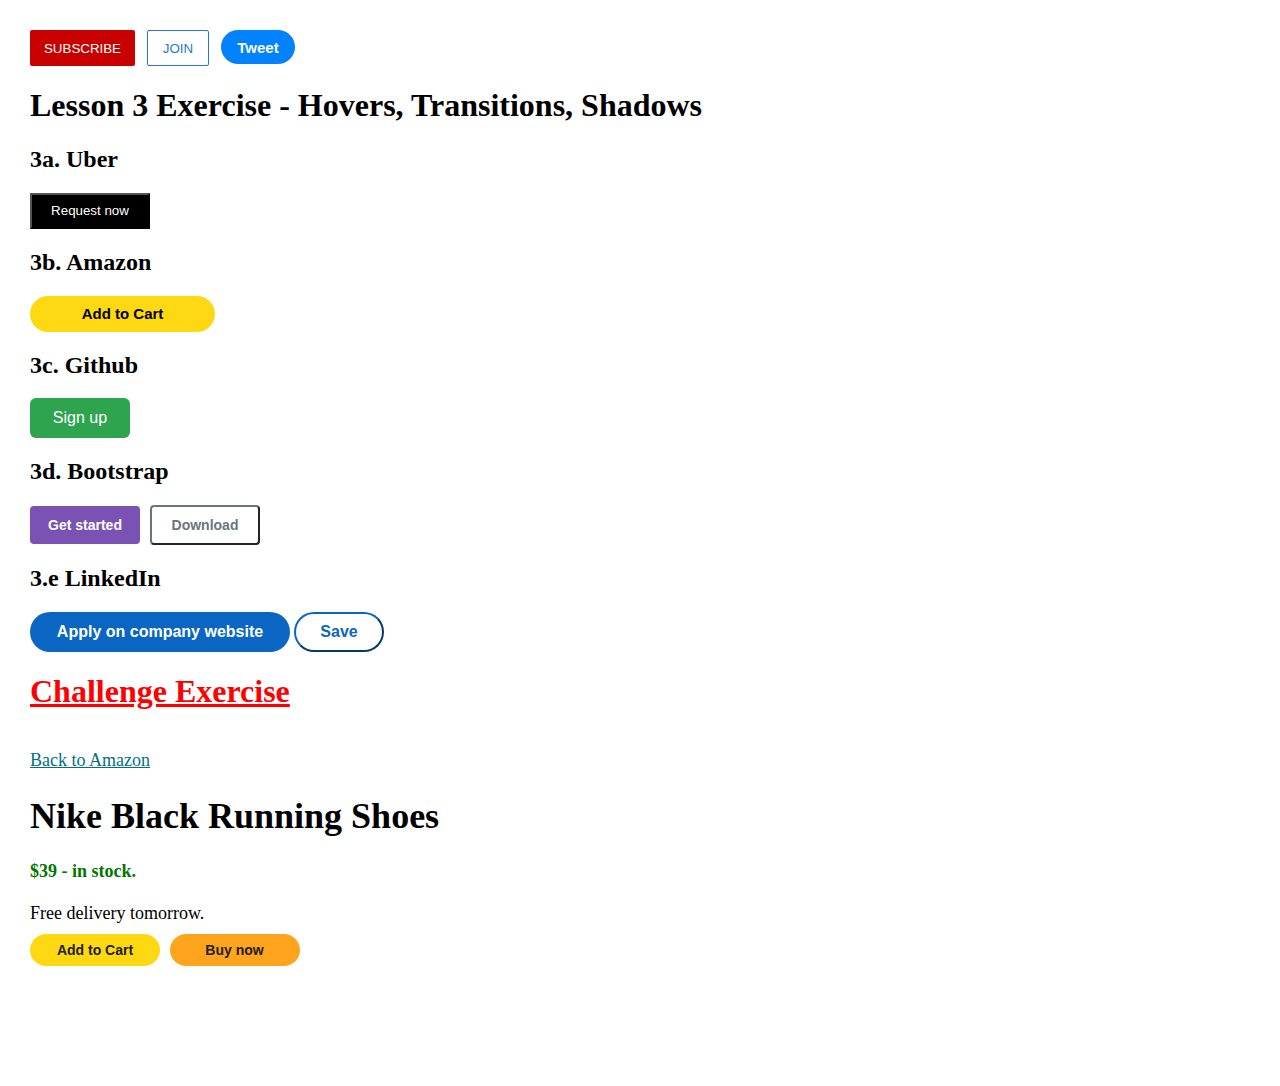
<file: day-2/index.html>
<!DOCTYPE html>
<html lang="en">

<head>
    <meta charset="UTF-8">
    <meta http-equiv="X-UA-Compatible" content="IE=edge">
    <meta name="viewport" content="width=device-width, initial-scale=1.0">
    <title>Exercise 2 - Hovers, Transitions, Shadows</title>
</head>
<style>
    body {
        margin: 30px;
        margin-bottom: 120px;
    }

    .subscribe-button {
        background-color: rgb(200, 0, 0);
        color: white;
        border: none;
        height: 36px;
        width: 105px;
        border-radius: 2px;
        cursor: pointer;
        margin-right: 8px;
        transition: opacity 0.15s;
    }

    .subscribe-button:hover {
        opacity: 0.8;
    }

    .subscribe-button:active {
        opacity: 0.5;
    }

    .join-button {
        background-color: white;
        border-color: rgb(41, 118, 211);
        border-style: solid;
        border-width: 1.6px;
        color: rgb(41, 118, 211);
        height: 36px;
        width: 62px;
        border-radius: 2px;
        cursor: pointer;
        transition: background-color 0.2s,
            color 0.2s;
    }

    .join-button:hover {
        background-color: rgb(41, 118, 211);
        color: white;
    }

    .join-button:active {
        opacity: 0.7;
    }

    .tweet-button {
        background-color: rgb(2, 130, 255);
        color: white;
        height: 34px;
        width: 74px;
        border-radius: 18px;
        border: none;
        font-weight: bold;
        font-size: 15px;
        cursor: pointer;
        margin-left: 8px;
        transition: box-shadow 0.15s;
    }

    .tweet-button:hover {
        box-shadow: 5px 5px 10px rgb(0, 0, 0, 0.2);
    }

    .uber-btn {
        background-color: black;
        color: white;
        width: 120px;
        height: 36px;
        cursor: pointer;
    }

    .uber-btn:hover {
        opacity: 0.85;
    }

    .amazon-btn {
        background-color: rgb(255, 216, 20);
        color: black;
        height: 36px;
        width: 185px;
        border: none;
        border-radius: 20px;
        font-size: 15px;
        font-weight: 600;
        cursor: pointer;
    }

    .amazon-btn:hover {
        background-color: rgb(240, 200, 2);
    }

    .github-btn {
        background-color: rgb(46, 164, 79);
        color: white;
        border: none;
        width: 100px;
        height: 40px;
        border-radius: 6px;
        font-size: 16px;
        font-weight: 500;
        cursor: pointer;
    }

    .github-btn:hover {
        box-shadow: 5px 5px 10px rgb(0, 0, 0, 0.2);
        ;
    }

    .bootstrap-1-btn {
        background-color: rgb(121, 82, 179);
        color: white;
        border: none;
        width: 110px;
        height: 38px;
        border-radius: 4px;
        font-size: 14px;
        font-weight: bold;
        cursor: pointer;
        margin-right: 6px;
    }

    .bootstrap-1-btn:hover {
        background-color: rgb(94, 57, 150);
    }

    .bootstrap-2-btn {
        background-color: white;
        color: rgb(108, 117, 125);
        border-color: rgb(108, 117, 125);
        width: 110px;
        height: 40px;
        border-radius: 4px;
        font-size: 14px;
        font-weight: bold;
        cursor: pointer;

    }

    .bootstrap-2-btn:hover {
        color: white;
        background-color: rgb(108, 117, 125);
    }

    .linkedin-1-btn {
        background-color: rgb(10, 102, 194);
        color: white;
        border: none;
        width: 260px;
        height: 40px;
        border-radius: 20px;
        font-size: 16px;
        font-weight: bold;
        cursor: pointer;
    }

    .linkedin-1-btn:hover {
        background-color: rgb(3, 56, 110);
    }


    .linkedin-2-btn {
        background-color: white;
        color: rgb(10, 102, 194);
        border-color: rgb(10, 102, 194);
        width: 90px;
        height: 40px;
        border-radius: 20px;
        font-size: 16px;
        font-weight: bold;
        cursor: pointer;
    }

    .linkedin-2-btn:hover {
        border-width: 2.4px;
        background-color: rgb(195, 218, 240);
    }

    a {
        color: rgb(0, 113, 133);
        font-size: 18px;
    }

    a:hover {
        color: rgb(153, 62, 2);
    }

    div.price-text {
        color: rgb(0, 118, 0);
        font-weight: bold;
    }

    div {
        font-size: 18px;
        font-weight: 500;
    }

    .challenge-1-btn {
        background-color: rgb(255, 216, 20);
        color: rgb(32, 32, 32);
        height: 32px;
        width: 130px;
        border: none;
        border-radius: 20px;
        font-size: 14px;
        font-weight: bold;
        cursor: pointer;
        margin-top: 10px;
        margin-right: 5px;
    }

    .challenge-1-btn:hover {
        background-color: rgb(240, 200, 2);
    }

    .challenge-1-btn:active {
        opacity: 0.7;
    }


    .challenge-2-btn {
        background-color: rgb(255, 164, 28);
        color: rgb(32, 32, 32);
        height: 32px;
        width: 130px;
        border: none;
        border-radius: 20px;
        font-size: 14px;
        font-weight: bold;
        cursor: pointer;
        margin-top: 10px;
        margin-right: 5px;
    }

    .challenge-2-btn:hover {
        background-color: rgb(226, 95, 0);
    }

    .challenge-2-btn:active {
        opacity: 0.7;
    }
</style>

<body>
    <button class="subscribe-button">SUBSCRIBE</button>
    <button class="join-button">JOIN</button>
    <button class="tweet-button">Tweet</button>

    <h1>Lesson 3 Exercise - Hovers, Transitions, Shadows</h1>
    <h2>3a. Uber</h2>
    <button class="uber-btn">Request now</button>

    <h2>3b. Amazon</h2>
    <button class="amazon-btn">Add to Cart</button>

    <h2>3c. Github</h2>
    <button class="github-btn">Sign up</button>

    <h2>3d. Bootstrap</h2>
    <button class="bootstrap-1-btn">Get started</button>
    <button class="bootstrap-2-btn">Download</button>

    <h2>3.e LinkedIn</h2>
    <button class="linkedin-1-btn">Apply on company website</button>
    <button class="linkedin-2-btn">Save</button>

    <h1 style="color: red; text-decoration: underline;">Challenge Exercise</h1>
    <br>
    <div>
        <a href="">Back to Amazon</a>
        <h1>Nike Black Running Shoes</h1>
        <div class="price-text">$39 - in stock.</div>
        <br>
        <div>Free delivery tomorrow.</div>
        <button class="challenge-1-btn">Add to Cart</button>
        <button class="challenge-2-btn">Buy now</button>
    </div>
</body>

</html>
</file>
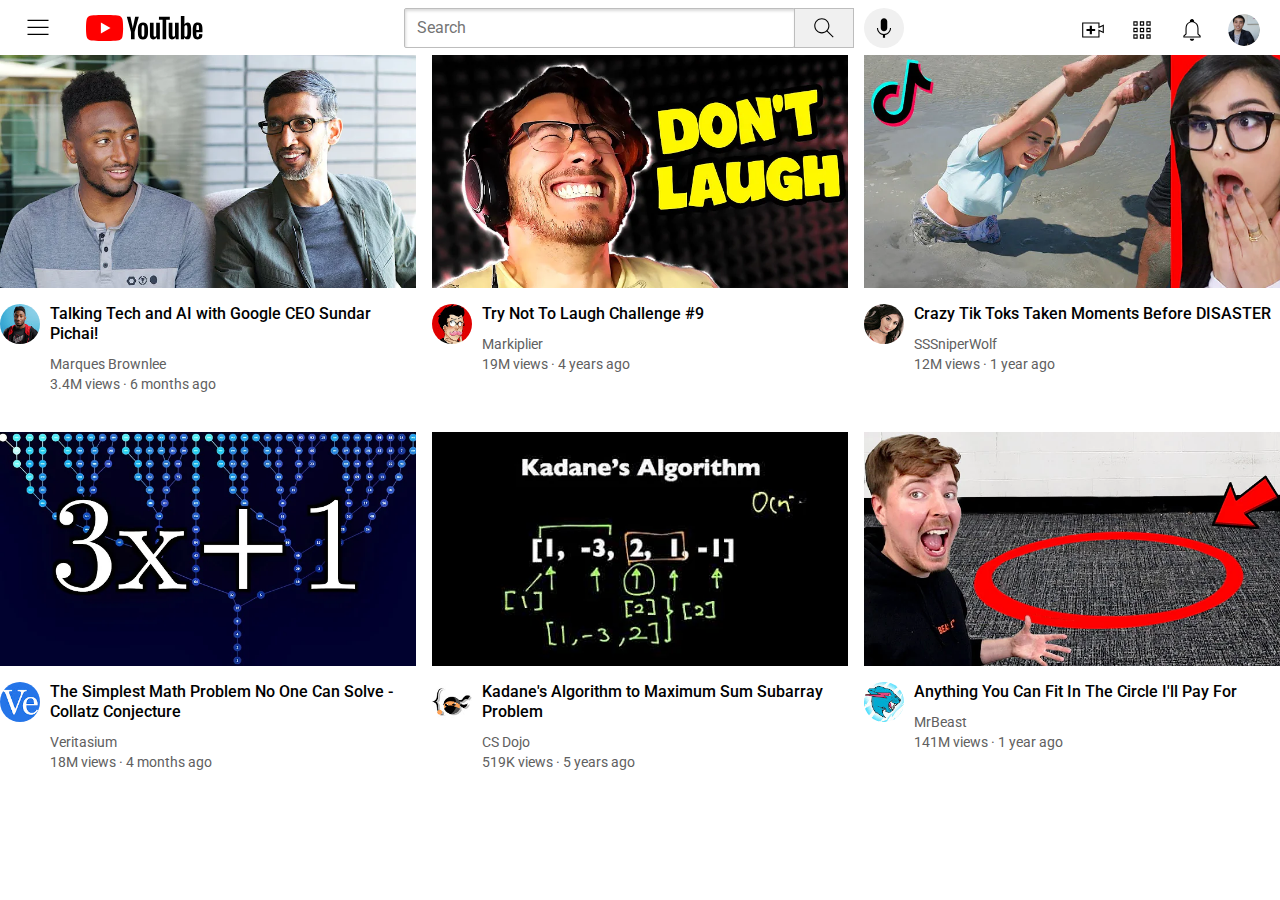
<file: youtube/index.html>
<!DOCTYPE html>
<html lang="en">

<head>
    <meta charset="UTF-8">
    <meta http-equiv="X-UA-Compatible" content="IE=edge">
    <meta name="viewport" content="width=device-width, initial-scale=1.0">
    <title>Lesson 8 CSS Display Property</title>
    <link rel="preconnect" href="https://fonts.googleapis.com">
    <link rel="preconnect" href="https://fonts.gstatic.com" crossorigin>
    <link href="https://fonts.googleapis.com/css2?family=Roboto:wght@400;500;700&display=swap" rel="stylesheet">
    <link rel="stylesheet" href="style.css">
</head>

<body>
    <div class="header">
        <div class="left-section">
            <img class="hamburger-menu" src="img/icons/hamburger-menu.svg" alt="">
            <img class="youtube-logo" src="img/icons/youtube-logo.svg" alt="">
        </div>
        <div class="middle-section">
            <input class="search-bar" type="text" placeholder="Search">
            <button class="search-btn"><img class="search-icon" src="img/icons/search.svg" alt=""></button>
            <button class="voice-btn"><img class="voice-icon" src="img/icons/voice-search-icon.svg" alt=""></button>
        </div>
        <div class="right-section">
            <img class="upload-icon" src="img/icons/upload.svg" alt="">
            <img class="youtube-app-icon" src="img/icons/youtube-apps.svg" alt="">
            <img class="notify-icon" src="img/icons/notifications.svg" alt="">
            <img class="current-user-picture" src="img/icons/my-channel.jpeg" alt="">
        </div>
    </div>

    <div class="video-grid">

        <div class="video-preview">
            <div class="thumbnail-row">
                <img class="thumbnail" src="img/thumbnail-1.webp" alt="">
            </div>
            <div class="video-info-grid">
                <div class="channel-picture">
                    <img class="profile-picture" src="img/channel-1.jpeg" alt="">
                </div>

                <div class="video-info">
                    <p class="video-title">Talking Tech and AI with Google CEO Sundar Pichai!</p>
                    <p class="video-author">Marques Brownlee</p>
                    <p class="video-stats">3.4M views · 6 months ago</p>
                </div>
            </div>
        </div>

        <div class="video-preview">
            <div class="thumbnail-row">
                <img class="thumbnail" src="img/thumbnail-2.webp" alt="">
            </div>
            <div class="video-info-grid">
                <div class="channel-picture">
                    <img class="profile-picture" src="img/channel-2.jpeg" alt="">
                </div>

                <div class="video-info">
                    <p class="video-title">Try Not To Laugh Challenge #9</p>
                    <p class="video-author">Markiplier</p>
                    <p class="video-stats">19M views · 4 years ago</p>
                </div>
            </div>
        </div>

        <div class="video-preview">
            <div class="thumbnail-row">
                <img class="thumbnail" src="img/thumbnail-3.webp" alt="">
            </div>
            <div class="video-info-grid">
                <div class="channel-picture">
                    <img class="profile-picture" src="img/channel-3.jpeg" alt="">
                </div>

                <div class="video-info">
                    <p class="video-title">Crazy Tik Toks Taken Moments Before DISASTER</p>
                    <p class="video-author">SSSniperWolf</p>
                    <p class="video-stats">12M views · 1 year ago</p>
                </div>
            </div>
        </div>

        <div class="video-preview">
            <div class="thumbnail-row">
                <img class="thumbnail" src="img/thumbnail-4.webp" alt="">
            </div>
            <div class="video-info-grid">
                <div class="channel-picture">
                    <img class="profile-picture" src="img/channel-4.jpeg" alt="">
                </div>

                <div class="video-info">
                    <p class="video-title">The Simplest Math Problem No One Can Solve - Collatz Conjecture</p>
                    <p class="video-author">Veritasium</p>
                    <p class="video-stats">18M views · 4 months ago</p>
                </div>
            </div>
        </div>

        <div class="video-preview">
            <div class="thumbnail-row">
                <img class="thumbnail" src="img/thumbnail-5.webp" alt="">
            </div>
            <div class="video-info-grid">
                <div class="channel-picture">
                    <img class="profile-picture" src="img/channel-5.jpeg" alt="">
                </div>

                <div class="video-info">
                    <p class="video-title">Kadane's Algorithm to Maximum Sum Subarray Problem</p>
                    <p class="video-author">CS Dojo</p>
                    <p class="video-stats">519K views · 5 years ago</p>
                </div>
            </div>
        </div>

        <div class="video-preview">
            <div class="thumbnail-row">
                <img class="thumbnail" src="img/thumbnail-6.webp" alt="">
            </div>
            <div class="video-info-grid">
                <div class="channel-picture">
                    <img class="profile-picture" src="img/channel-6.jpeg" alt="">
                </div>

                <div class="video-info">
                    <p class="video-title">Anything You Can Fit In The Circle I'll Pay For</p>
                    <p class="video-author">MrBeast</p>
                    <p class="video-stats">141M views · 1 year ago</p>
                </div>
            </div>
        </div>
    </div>
</body>

</html>
</file>
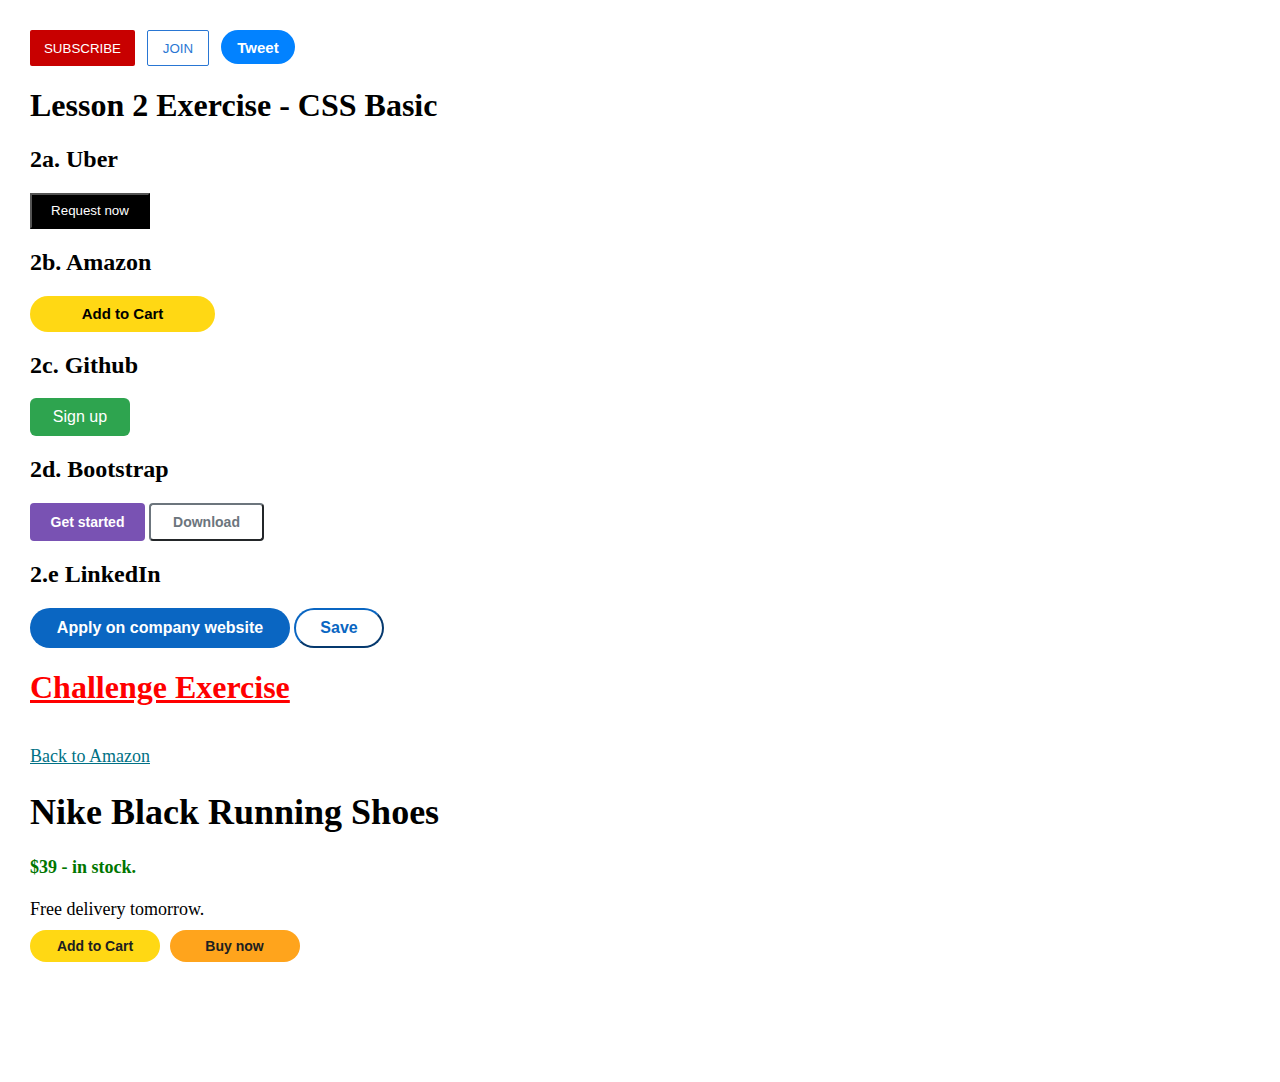
<file: day-1/button.html>
<!DOCTYPE html>
<html lang="en">

<head>
    <meta charset="UTF-8">
    <meta http-equiv="X-UA-Compatible" content="IE=edge">
    <meta name="viewport" content="width=device-width, initial-scale=1.0">
    <title>Button</title>
</head>
<style>
    body {
        margin: 30px;
        margin-bottom: 120px;
    }

    .subscribe-button {
        background-color: rgb(200, 0, 0);
        color: white;
        border: none;
        height: 36px;
        width: 105px;
        border-radius: 2px;
        cursor: pointer;
        margin-right: 8px;
    }

    .join-button {
        background-color: white;
        border-color: rgb(41, 118, 211);
        border-style: solid;
        border-width: 1.6px;
        color: rgb(41, 118, 211);
        height: 36px;
        width: 62px;
        border-radius: 2px;
        cursor: pointer;
    }

    .tweet-button {
        background-color: rgb(2, 130, 255);
        color: white;
        height: 34px;
        width: 74px;
        border-radius: 18px;
        border: none;
        font-weight: bold;
        font-size: 15px;
        cursor: pointer;
        margin-left: 8px;
    }

    .uber-btn {
        background-color: black;
        color: white;
        width: 120px;
        height: 36px;
        cursor: pointer;
    }

    .amazon-btn {
        background-color: rgb(255, 216, 20);
        color: black;
        height: 36px;
        width: 185px;
        border: none;
        border-radius: 20px;
        font-size: 15px;
        font-weight: 600;
        cursor: pointer;
    }

    .github-btn {
        background-color: rgb(46, 164, 79);
        color: white;
        border: none;
        width: 100px;
        height: 38px;
        border-radius: 6px;
        font-size: 16px;
        font-weight: 500;
        cursor: pointer;
    }

    .bootstrap-1-btn {
        background-color: rgb(121, 82, 179);
        color: white;
        border: none;
        width: 115px;
        height: 38px;
        border-radius: 4px;
        font-size: 14px;
        font-weight: bold;
        cursor: pointer;
    }

    .bootstrap-2-btn {
        background-color: white;
        color: rgb(108, 117, 125);
        ;
        border-color: rgb(108, 117, 125);
        ;
        width: 115px;
        height: 38px;
        border-radius: 4px;
        font-size: 14px;
        font-weight: bold;
        cursor: pointer;
    }

    .linkedin-1-btn {
        background-color: rgb(10, 102, 194);
        color: white;
        border: none;
        width: 260px;
        height: 40px;
        border-radius: 20px;
        font-size: 16px;
        font-weight: bold;
        cursor: pointer;
    }

    .linkedin-2-btn {
        background-color: white;
        color: rgb(10, 102, 194);
        border-color: rgb(10, 102, 194);
        width: 90px;
        height: 40px;
        border-radius: 20px;
        font-size: 16px;
        font-weight: bold;
        cursor: pointer;
    }

    a {
        color: rgb(0, 113, 133);
        font-size: 18px;
    }

    div.price-text {
        color: rgb(0, 118, 0);
        font-weight: bold;
    }

    div {
        font-size: 18px;
        font-weight: 500;
    }

    .challenge-1-btn {
        background-color: rgb(255, 216, 20);
        color: rgb(32, 32, 32);
        height: 32px;
        width: 130px;
        border: none;
        border-radius: 20px;
        font-size: 14px;
        font-weight: bold;
        cursor: pointer;
        margin-top: 10px;
        margin-right: 5px;
    }

    .challenge-2-btn {
        background-color: rgb(255, 164, 28);
        color: rgb(32, 32, 32);
        height: 32px;
        width: 130px;
        border: none;
        border-radius: 20px;
        font-size: 14px;
        font-weight: bold;
        cursor: pointer;
        margin-top: 10px;
        margin-right: 5px;
    }
</style>

<body>


    <button class="subscribe-button">SUBSCRIBE</button>
    <button class="join-button">JOIN</button>
    <button class="tweet-button">Tweet</button>

    <h1>Lesson 2 Exercise - CSS Basic</h1>
    <h2>2a. Uber</h2>
    <button class="uber-btn">Request now</button>

    <h2>2b. Amazon</h2>
    <button class="amazon-btn">Add to Cart</button>

    <h2>2c. Github</h2>
    <button class="github-btn">Sign up</button>

    <h2>2d. Bootstrap</h2>
    <button class="bootstrap-1-btn">Get started</button>
    <button class="bootstrap-2-btn">Download</button>

    <h2>2.e LinkedIn</h2>
    <button class="linkedin-1-btn">Apply on company website</button>
    <button class="linkedin-2-btn">Save</button>

    <h1 style="color: red; text-decoration: underline;">Challenge Exercise</h1>
    <br>
    <div>
        <a href="">Back to Amazon</a>
        <h1>Nike Black Running Shoes</h1>
        <div class="price-text">$39 - in stock.</div>
        <br>
        <div>Free delivery tomorrow.</div>
        <button class="challenge-1-btn">Add to Cart</button>
        <button class="challenge-2-btn">Buy now</button>
    </div>
</body>

</html>
</file>
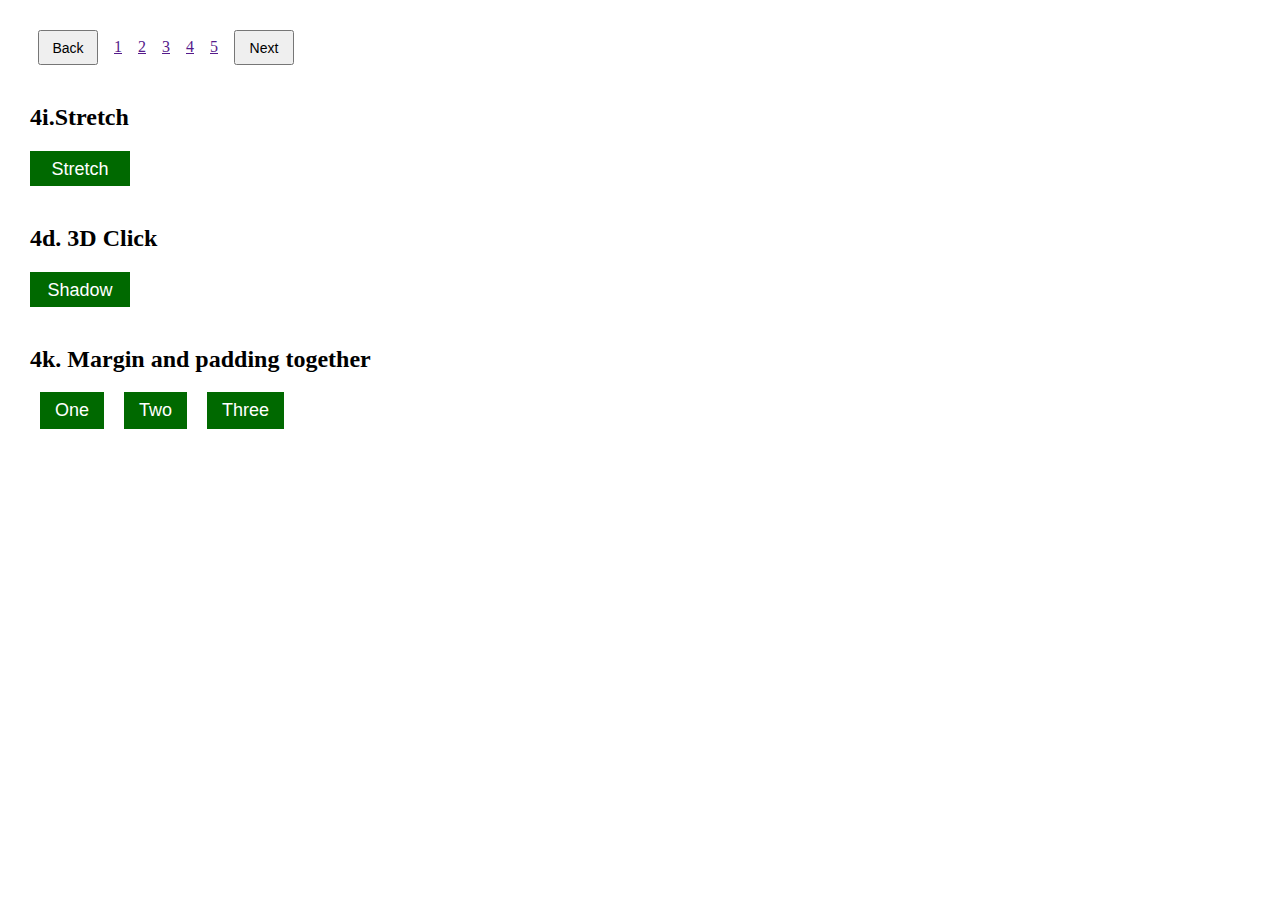
<file: day-2/Exercise-day-2.html>
<!DOCTYPE html>
<html lang="en">

<head>
    <meta charset="UTF-8">
    <meta http-equiv="X-UA-Compatible" content="IE=edge">
    <meta name="viewport" content="width=device-width, initial-scale=1.0">
    <title>Exercise 2 - Model Box</title>
</head>
<style>
    body {
        margin: 30px;
        margin-bottom: 120px;
    }

    .pagination a,
    button {
        float: left;
        padding: 8px 8px;
    }

    .pagination-btn {
        width: 60px;
        height: 35px;
        text-align: center;
        font-size: 14px;
        margin-left: 8px;
        margin-right: 8px;
    }

    .stretch-btn {
        background-color: rgb(0, 105, 0);
        color: white;
        width: 100px;
        height: 35px;
        border: none;
        font-weight: 500;
        font-size: 18px;
        transition: 1s;
        cursor: pointer;
    }

    .stretch-btn:hover {
        width: 200px;
        height: 70px;
    }

    .shadow-btn {
        background-color: rgb(0, 105, 0);
        color: white;
        width: 100px;
        height: 35px;
        border: none;
        font-weight: 500;
        font-size: 18px;
        cursor: pointer;
    }

    .shadow-btn:active {
        margin-top: 3px;
        margin-left: 3px;
        box-shadow: none;
    }

    .k-btn {
        background-color: rgb(0, 105, 0);
        color: white;
        border: none;
        font-weight: 500;
        font-size: 18px;
        padding-top: 8px;
        padding-bottom: 8px;
        cursor: pointer;
        
        padding-left: 15px;
        padding-right: 15px;
        margin-left: 10px;
        margin-right: 10px;

        transition: padding 0.15s,
            margin 0.15s;
    }

    .k-btn:hover {
        padding-left: 25px;
        padding-right: 25px;
        margin-left: 0px;
        margin-right: 0px;
    }
</style>

<body>
    <div class="pagination">
        <button class="pagination-btn">Back</button>
        <a href="">1</a>
        <a href="">2</a>
        <a href="">3</a>
        <a href="">4</a>
        <a href="">5</a>
        <button class="pagination-btn">Next</button>
    </div>
    <br>
    <br>
    <br>

    <div>
        <h2>4i.Stretch</h2>
        <button class="stretch-btn">Stretch</button>
    </div>

    <div>
        <br>
        <br><br>
        <h2>4d. 3D Click</h2>
        <button class="shadow-btn">Shadow</button>
    </div>


    <div>
        <br><br><br>
        <h2>4k. Margin and padding together</h2>
        <button class="k-btn">One</button>
        <button class="k-btn">Two</button>
        <button class="k-btn">Three</button>
    </div>
</body>

</html>
</file>
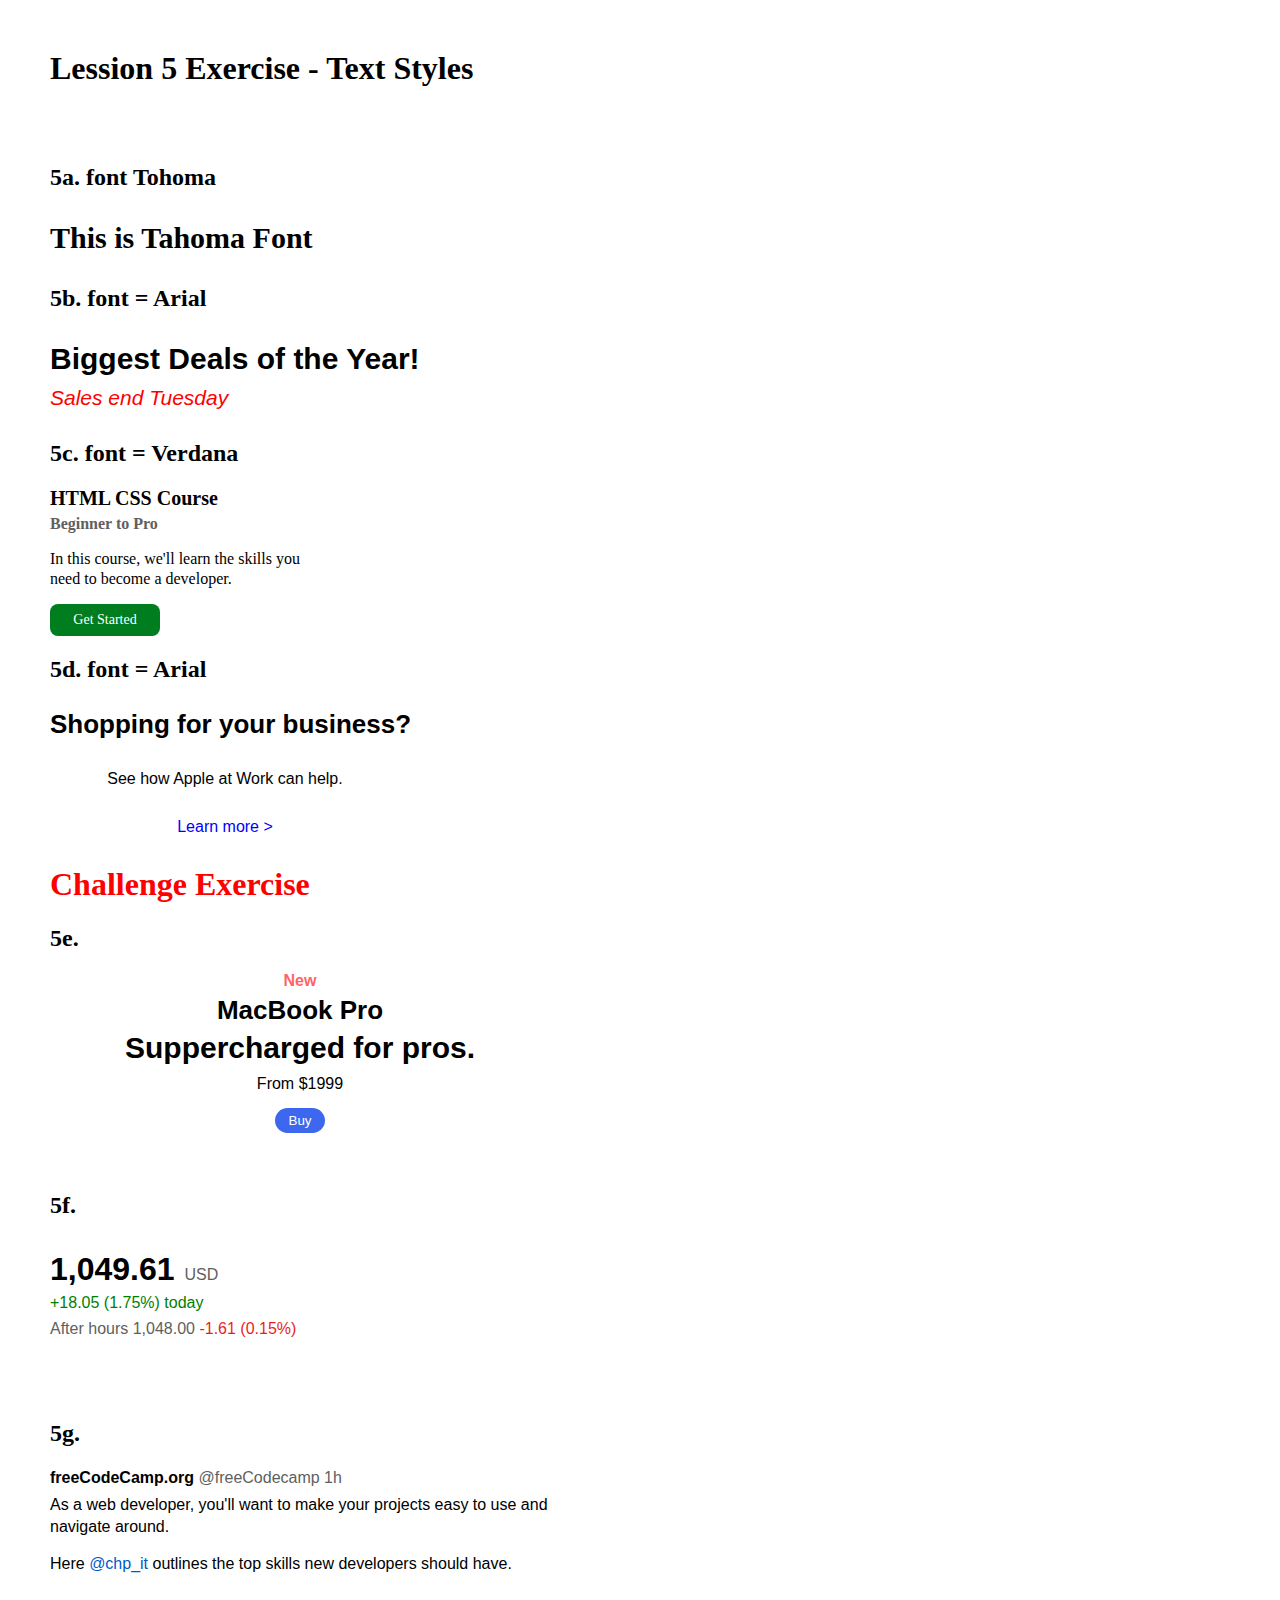
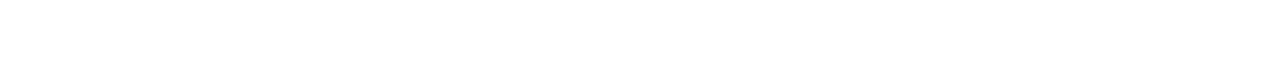
<file: day-3/Exercise-day-3.html>
<!DOCTYPE html>
<html lang="en">

<head>
    <meta charset="UTF-8">
    <meta http-equiv="X-UA-Compatible" content="IE=edge">
    <meta name="viewport" content="width=device-width, initial-scale=1.0">
    <title>Exercise 3</title>
    <style>
        body {
            margin-bottom: 120px;
            margin: 50px;
        }

        p {
            margin-bottom: 30px;
        }

        .font-tahoma {
            font-family: Tahoma;
            font-size: 30px;
            font-weight: bold;
        }

        .font-arial-1 {
            font-family: Arial;
            font-size: 30px;
            font-weight: bold;
            margin-bottom: 10px;
        }

        .font-arial-2 {
            font-family: Arial;
            font-size: 21px;
            margin-top: 0;
            color: red;
            font-style: italic;
        }

        .font-verdana-1 {
            font-size: 20px;
            font-family: Verdana;
            font-weight: bold;
            margin-bottom: 0;
        }

        .font-verdana-2 {
            font-size: 16px;
            font-family: Verdana;
            font-weight: bold;
            margin-top: 5px;
            color: #606060;
            margin-bottom: 0;
        }

        .font-verdana-3 {
            font-size: 16px;
            font-family: Verdana;
            width: 280px;
            margin-bottom: 0;
            line-height: 20px;
        }

        .font-verdana-btn {
            font-size: 14px;
            font-family: Verdana;
            width: 110px;
            height: 32px;
            background-color: rgb(0, 125, 30);
            cursor: pointer;
            color: white;
            border-radius: 8px;
            border: none;
            margin-top: 15px;
        }

        .font-arial-5d-1 {
            font-family: Arial;
            font-size: 26px;
            font-weight: bold;

        }

        .font-arial-5d-2 {
            font-family: Arial;
            font-size: 16px;
            text-align: center;
            width: 350px;
        }

        .font-arial-5d-3 {
            font-family: Arial;
            font-size: 16px;
            color: blue;
            text-align: center;
            width: 350px;
        }

        .font-arial-5d-3:hover {
            cursor: pointer;
            text-decoration: underline;
        }

        .challenge-5e {
            font-family: Arial;
            text-align: center;
            width: 500px;
            height: 200px;
            /* background-color: red; */
        }

        .new {
            color: rgb(255, 100, 100);
            font-weight: bold;
            margin-bottom: 0;
        }

        .product-name-1 {
            font-size: 26px;
            font-weight: bold;
            margin-top: 5px;
            margin-bottom: 0;
        }

        .product-name-2 {
            font-size: 30px;
            font-weight: 700;
            margin-top: 5px;
            margin-bottom: 0;
        }

        .product-price {
            font-size: 16px;
            margin-top: 10px;
            margin-bottom: 0;
        }

        .buy-btn {
            margin-top: 15px;
            background-color: rgb(60, 103, 238);
            color: white;
            width: 50px;
            height: 25px;
            cursor: pointer;
            border-radius: 18px;
            border: none;
        }

        .challenge-5f {
            font-family: Arial;
            width: 350px;
            height: 150px;
            /* background-color: red; */
        }

        .real-price {
            font-size: 32px;
            font-weight: bold;
            margin-bottom: 0;
        }

        .usd {
            font-size: 16px;
            font-weight: normal;
            margin-left: 10px;
            color: #606060;
        }

        .today-price {
            color: green;
            margin-top: 6px;
            margin-bottom: 0;
        }

        .after-hour-price {
            color: #606060;
            margin-top: 8px;
        }

        .hour-persen {
            color: rgb(233, 30, 30);
        }

        .challenge-5g {
            font-family: Arial;
            width: 550px;
            height: 160px;
            line-height: 22px;
            /* background-color: red; */
        }

        .challenge-5g-1 {
            font-weight: bold;
            margin-bottom: 0;
        }

        .challenge-5g-2 {
            margin-top: 5px;
            margin-bottom: 0;
        }

        .challenge-5g-3 {
            margin-top: 15px;
        }

        .user-tag-1 {
            font-weight: normal;
            color: #606060;
        }

        .user-tag-2 {
            color: rgb(0, 90, 200);
        }
    </style>
</head>

<body>
    <div>
        <h1>Lession 5 Exercise - Text Styles</h1>
        <br>
        <br>

        <h2>5a. font Tohoma</h2>
        <p class="font-tahoma">This is Tahoma Font</p>

        <h2>5b. font = Arial</h2>
        <p class="font-arial-1">Biggest Deals of the Year!</p>
        <p class="font-arial-2">Sales end Tuesday</p>

        <h2>5c. font = Verdana</h2>
        <p class="font-verdana-1">HTML CSS Course</p>
        <p class="font-verdana-2">Beginner to Pro</p>
        <p class="font-verdana-3">In this course, we'll learn the skills you need to become a developer.</p>
        <button class="font-verdana-btn">Get Started</button>

        <h2>5d. font = Arial</h2>
        <p class="font-arial-5d-1">Shopping for your business?</p>
        <p class="font-arial-5d-2">See how Apple at Work can help.</p>
        <p class="font-arial-5d-3">Learn more ></p>
    </div>
    <h1 style="color: red;">Challenge Exercise</h1>
    <h2>5e.</h2>
    <div class="challenge-5e">
        <p class="new">New</p>
        <p class="product-name-1">MacBook Pro</p>
        <p class="product-name-2">Suppercharged for pros.</p>
        <p class="product-price">From $1999</p>
        <button class="buy-btn">Buy</button>
    </div>

    <h2>5f.</h2>
    <div class="challenge-5f">
        <p class="real-price">1,049.61<span class="usd">USD</span></p>
        <p class="today-price">+18.05 (1.75%) today</p>
        <p class="after-hour-price">After hours 1,048.00 <span class="hour-persen">-1.61 (0.15%)</span></p>
    </div>

    <h2>5g.</h2>
    <div class="challenge-5g">
        <p class="challenge-5g-1">freeCodeCamp.org <span class="user-tag-1">@freeCodecamp 1h</span></p>
        <p class="challenge-5g-2">As a web developer, you'll want to make your projects easy to use and navigate around.
        </p>
        <p class="challenge-5g-3">Here <span class="user-tag-2">@chp_it</span> outlines the top skills new developers
            should have.</p>
    </div>
</body>

</html>
</file>
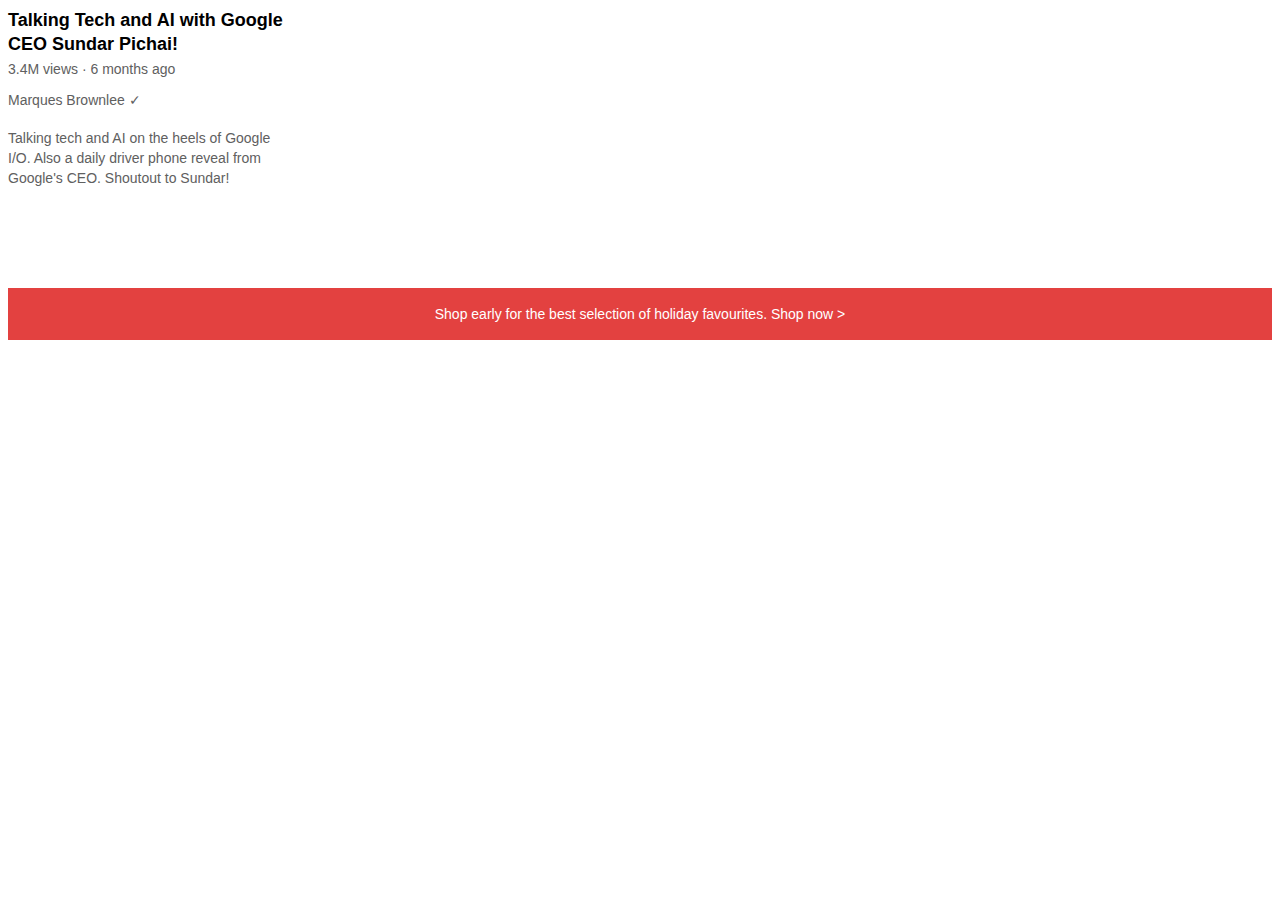
<file: day-3/text.html>
<!DOCTYPE html>
<html lang="en">

<head>
    <meta charset="UTF-8">
    <meta http-equiv="X-UA-Compatible" content="IE=edge">
    <meta name="viewport" content="width=device-width, initial-scale=1.0">
    <title>Text</title>
    <style>
        p {
            font-family: Arial;
            margin-top: 0;
        }

        .video-title {
            font-size: 18px;
            font-weight: bold;
            font-style: normal;
            width: 300px;
            line-height: 24px;
            margin-bottom: 5px;
        }

        .video-stats {
            font-size: 14px;
            color: #606060;
            margin-bottom: 15px;
        }

        .video-author {
            font-size: 14px;
            color: #606060;
            margin-bottom: 20px;
        }

        .video-description {
            font-size: 14px;
            color: #606060;
            width: 280px;
            line-height: 20px;
            margin-bottom: 100px;
        }

        .apple-text {
            margin-bottom: 20px;
            font-size: 14px;
            background-color: rgb(227, 65, 64);
            color: white;
            text-align: center;
            padding-top: 18px;
            padding-bottom: 18px;
        }

        .shop-link:hover {
            cursor: pointer;
            text-decoration: underline;
        }
    </style>
</head>

<body>


    <p class="video-title">Talking Tech and AI with Google CEO Sundar Pichai!</p>
    <p class="video-stats">3.4M views &#183; 6 months ago</p>

    <p class="video-author">Marques Brownlee &#10003;</p>

    <p class="video-description">Talking tech and AI on the heels of Google I/O. Also a daily driver phone reveal from
        Google's CEO. Shoutout to Sundar!</p>

    <p class="apple-text">Shop early for the best selection of holiday favourites. <span class="shop-link">Shop now
            ></span></p>
</body>

</html>
</file>
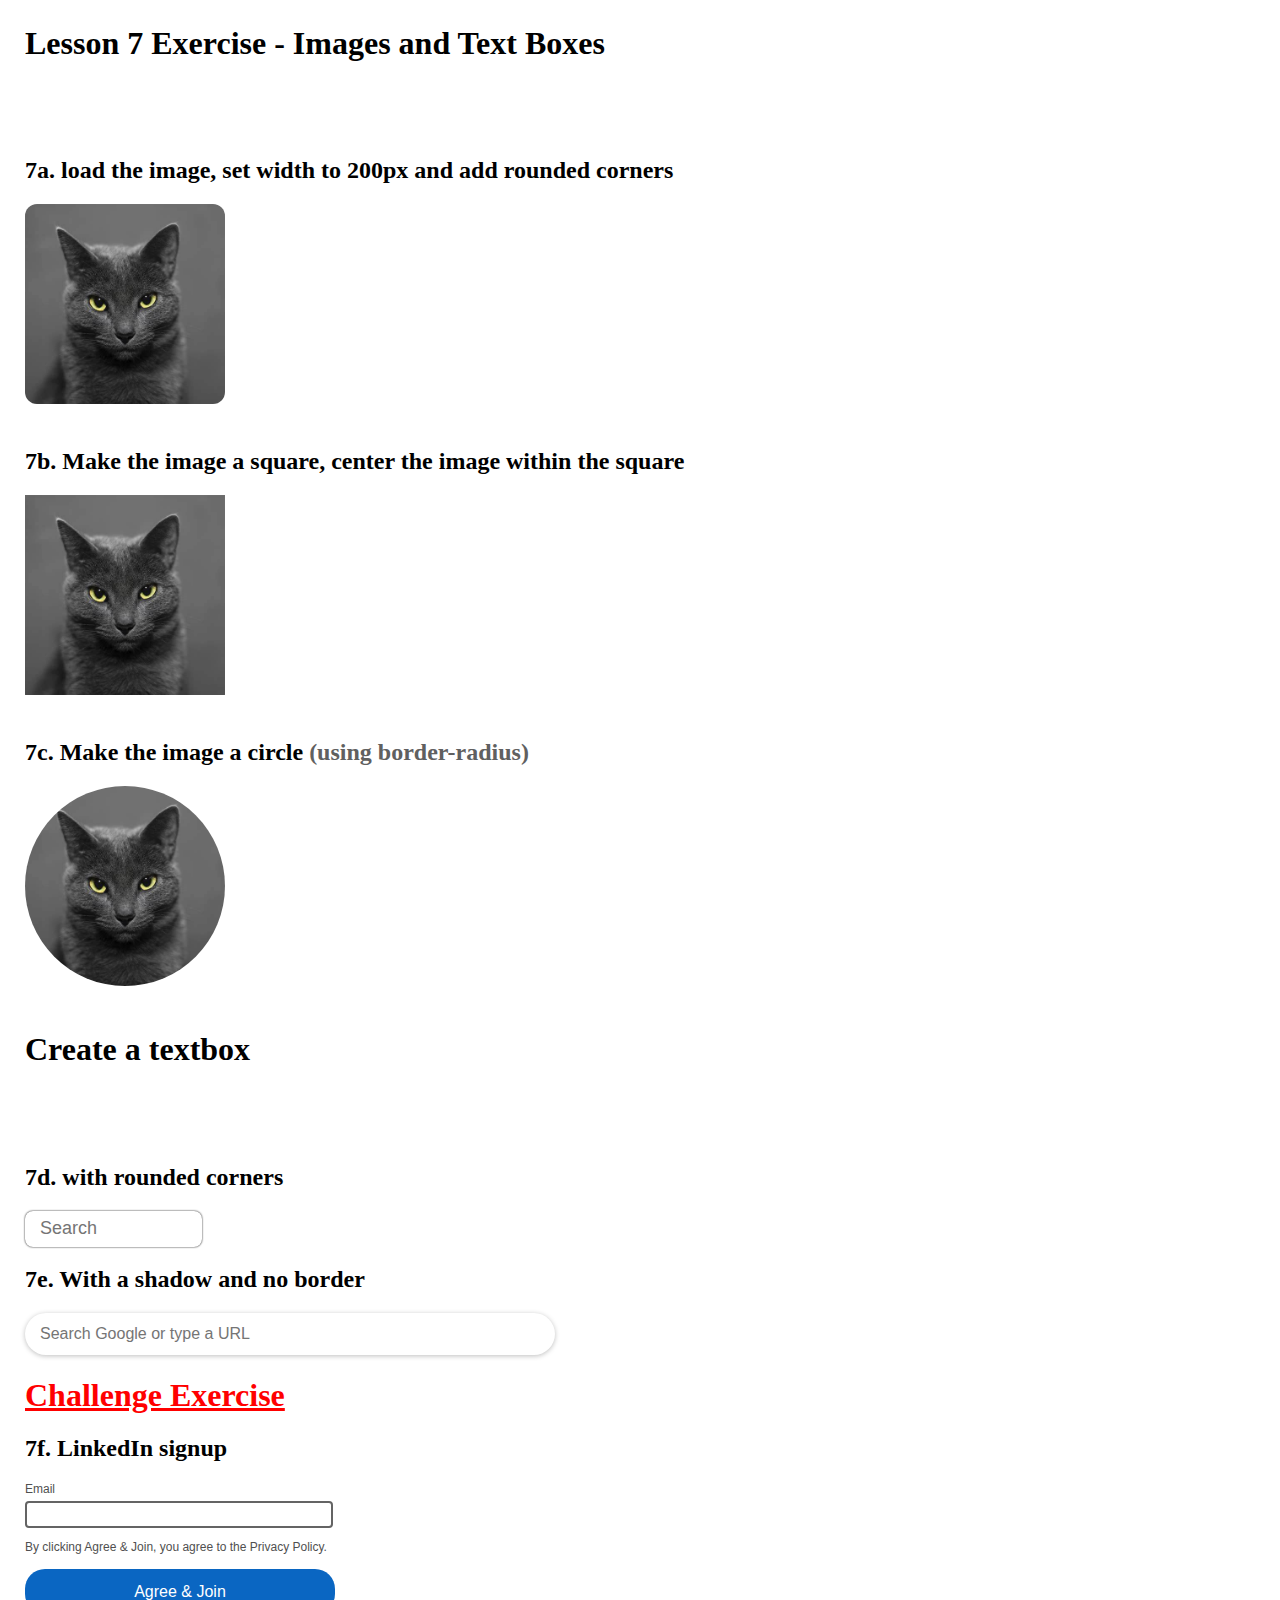
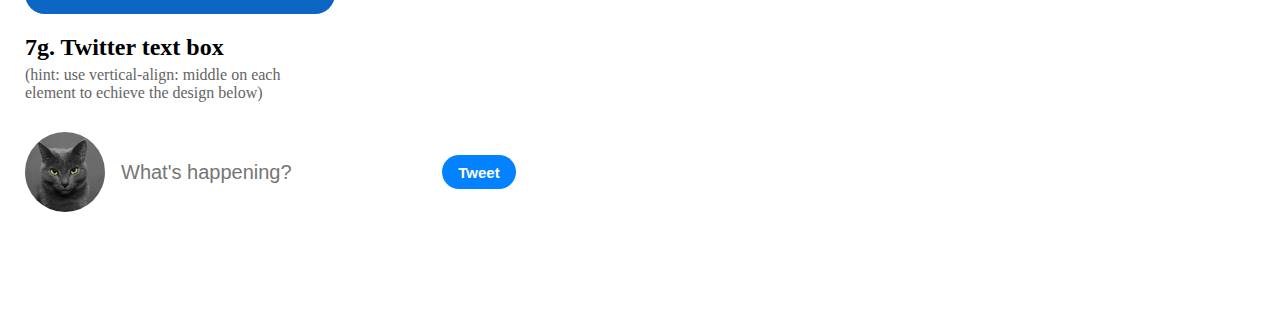
<file: day-4/Exercise-day-4.html>
<!DOCTYPE html>
<html lang="en">

<head>
    <meta charset="UTF-8">
    <meta http-equiv="X-UA-Compatible" content="IE=edge">
    <meta name="viewport" content="width=device-width, initial-scale=1.0">
    <title>Exercise 4</title>
    <link rel="stylesheet" href="style.css">
</head>

<body>
    <h1>Lesson 7 Exercise - Images and Text Boxes</h1>
    <br><br><br>
    <h2>7a. load the image, set width to 200px and add rounded corners</h2>
    <img class="cat-img-1" src="img/OIP.jpg" alt="cat picture 1">

    <h2>7b. Make the image a square, center the image within the square</h2>
    <img class="cat-img-2" src="img/OIP.jpg" alt="cat picture 2">

    <h2>7c. Make the image a circle <span style="color: #606060;;">(using border-radius)</span></h2>
    <img class="cat-img-3" src="img/OIP.jpg" alt="cat picture 3">

    <h1>Create a textbox</h1>
    <br><br><br>
    <h2>7d. with rounded corners</h2>
    <input class="tbox-7d" type="text" placeholder="Search">

    <h2>7e. With a shadow and no border</h2>
    <input class="tbox-7e" type="text" placeholder="Search Google or type a URL">

    <h1 style="color: red; text-decoration: underline;">Challenge Exercise</h1>
    <h2>7f. LinkedIn signup</h2>
    <div class="signup">
        <p>Email</p>
        <input class="signup-input" type="text">
        <p>By clicking Agree & Join, you agree to the Privacy Policy.</p>
        <button class="signup-btn">Agree & Join</button>
    </div>

    <h2 style="margin-bottom: 0;">7g. Twitter text box</h2>
    <p class="hint-7g">(hint: use vertical-align: middle on each <br>
        element to echieve the design below)
    </p>
    <div class="twitter-textbox">
        <img class="cat-img-4" src="img/OIP.jpg" alt="cat picture 3">
        <input class="textbox" type="text" placeholder="What's happening?"></input>
        <button class="tweet-button">Tweet</button>
    </div>

</body>

</html>
</file>
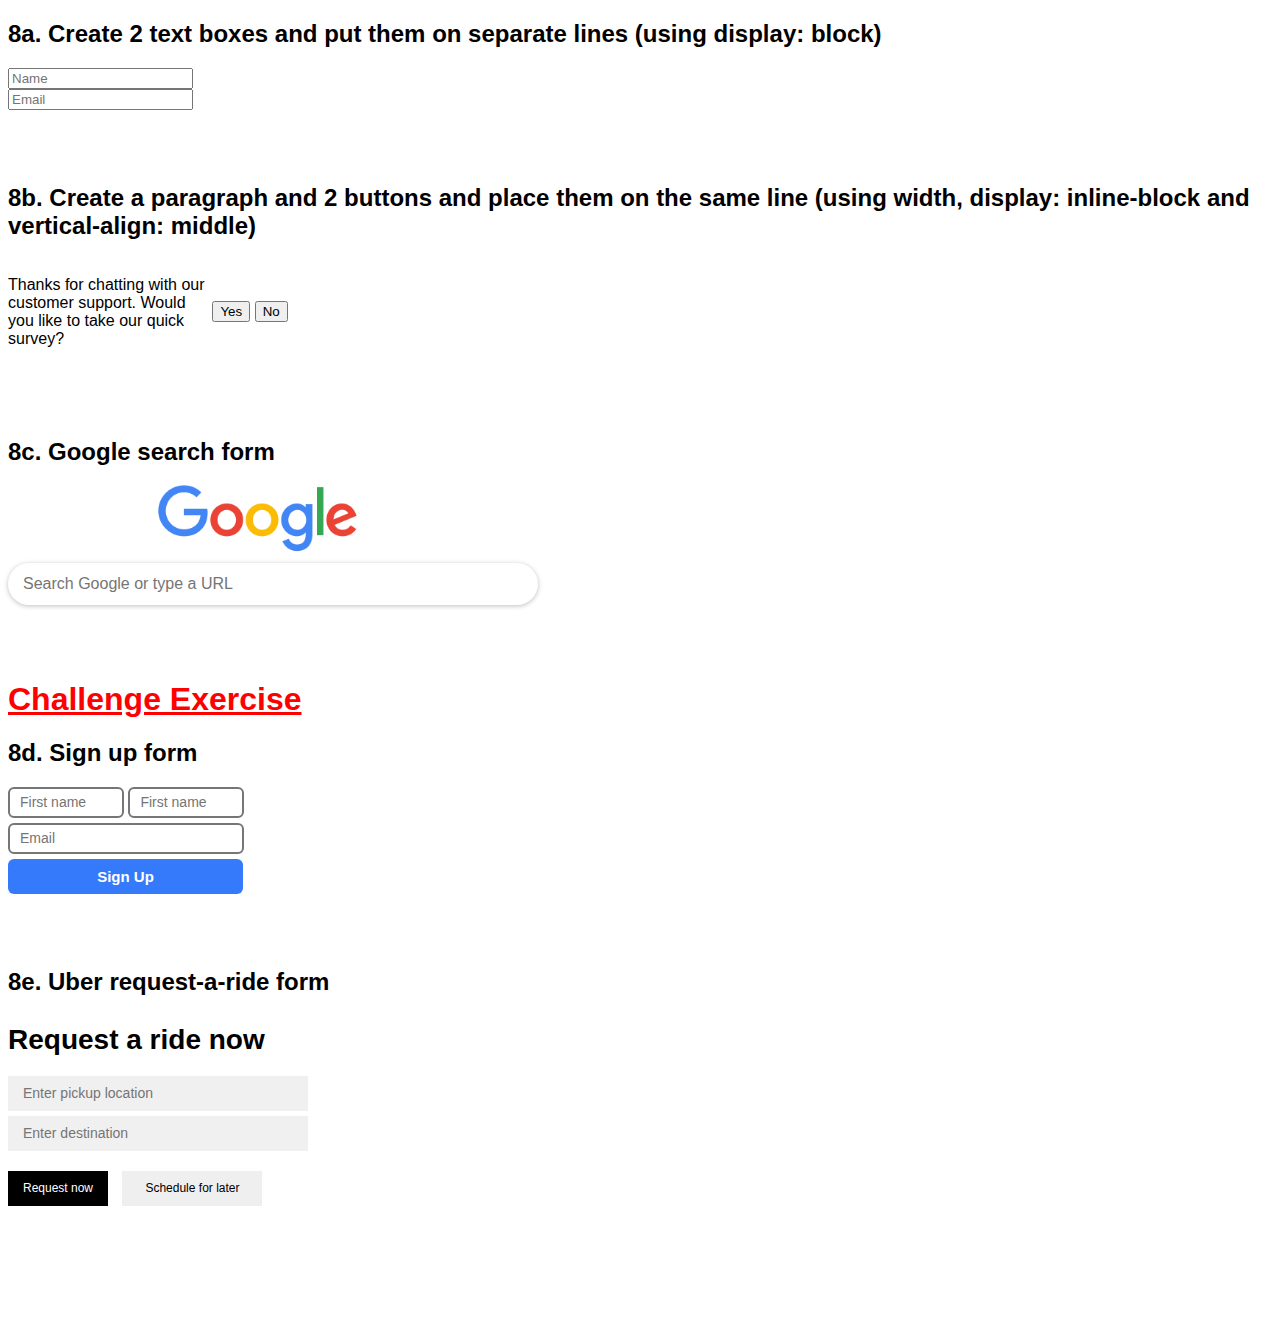
<file: day-5/Exercise-day-5.html>
<!DOCTYPE html>
<html lang="en">

<head>
    <meta charset="UTF-8">
    <meta http-equiv="X-UA-Compatible" content="IE=edge">
    <meta name="viewport" content="width=device-width, initial-scale=1.0">
    <title>Exercise 5 - Display Block and Inline-Block</title>
    <link rel="stylesheet" href="style.css">
</head>

<body>
    <h2>8a. Create 2 text boxes and put them on separate lines (using display: block)</h2>
    <input type="text" placeholder="Name">
    <input type="text" placeholder="Email">
    <br><br><br>
    <h2>8b. Create a paragraph and 2 buttons and place them on the same line (using width, display: inline-block and
        vertical-align: middle)</h2>
    <div>
        <p class="para-inline">Thanks for chatting with our customer support. Would you like to take our quick survey?
        </p>
        <button>Yes</button>
        <button>No</button>
    </div>

    <br><br><br>
    <h2>8c. Google search form</h2>
    <div>
        <img class="google-logo" src="img/google-logo.png">
        <input class="tbox-7e" type="text" placeholder="Search Google or type a URL">
    </div>

    <br><br><br>
    <h1 style="color: red; text-decoration: underline;">Challenge Exercise</h1>
    <h2>8d. Sign up form</h2>
    <div class="signup-form">
        <div>
            <input class="first-name" type="text" placeholder="First name">
            <input class="last-name" type="text" placeholder="First name">
        </div>
        <input class="email-input" type="text" placeholder="Email">
        <button class="btn-signup">Sign Up</button>
    </div>

    <br><br><br>
    <h2>8e. Uber request-a-ride form</h2>
    <div>
        <p class="content-8e">Request a ride now</p>
        <input class="location" type="text" placeholder="Enter pickup location">
        <input class="destination" type="text" placeholder="Enter destination">
        <button class="request-btn">Request now</button>
        <button class="sche-btn">Schedule for later</button>
    </div>
</body>

</html>
</file>
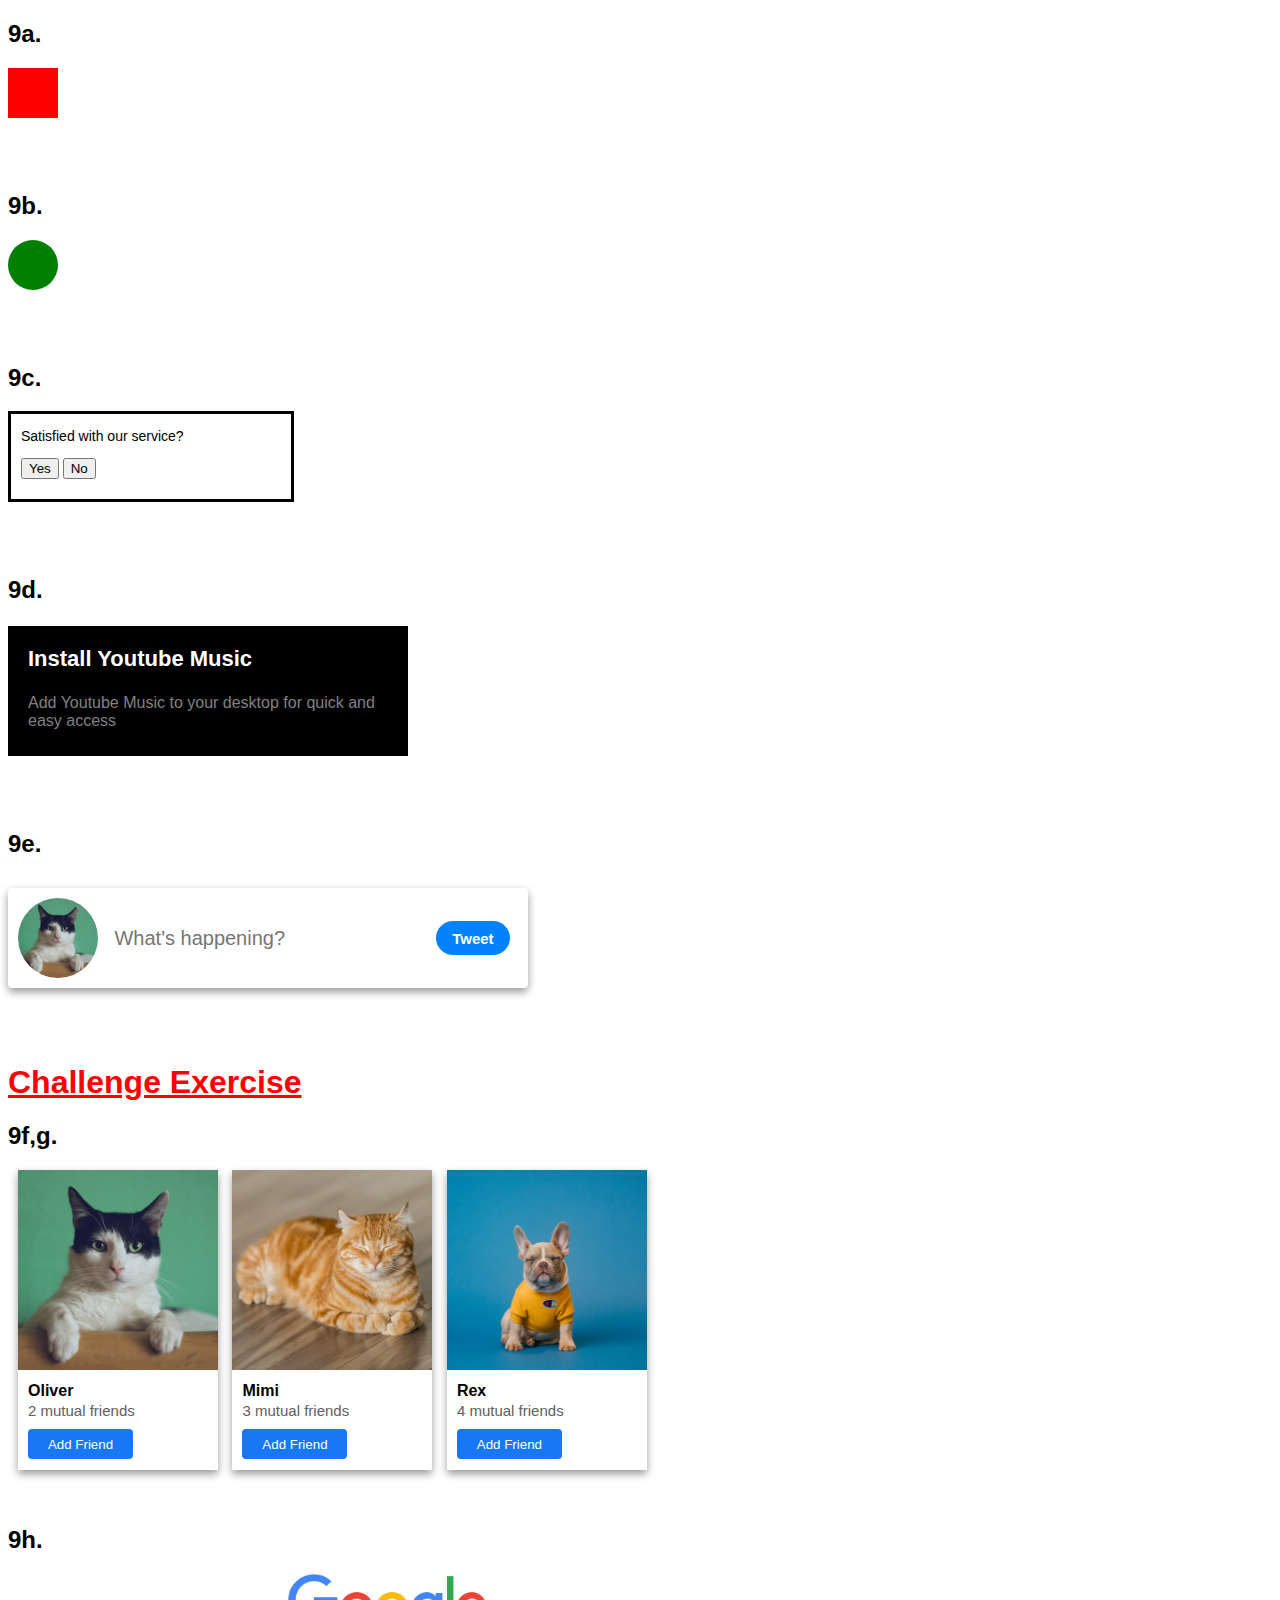
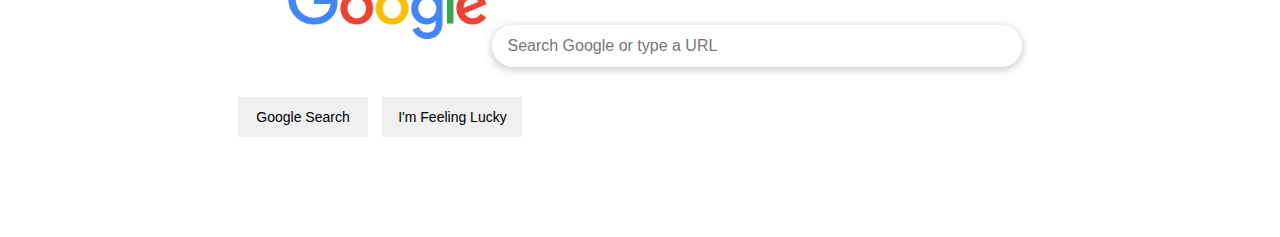
<file: day-6/Exercise-day-6.html>
<!DOCTYPE html>
<html lang="en">

<head>
    <meta charset="UTF-8">
    <meta http-equiv="X-UA-Compatible" content="IE=edge">
    <meta name="viewport" content="width=device-width, initial-scale=1.0">
    <title>Lesson 9 The <div> Element</title>
    <style>
        body {
            font-family: Arial;
            margin-bottom: 100px;
        }

        .container-9a {
            width: 50px;
            height: 50px;
            background-color: red;
        }

        .container-9b {
            width: 50px;
            height: 50px;
            background-color: green;
            border-radius: 50%;
        }

        .container-9c {
            width: 280px;
            height: 85px;
            /* background-color: green; */
            border-style: solid;
        }

        .container-9c p,
        .btn-container {
            font-size: 14px;
            margin-left: 10px;
        }

        .container-9d {
            width: 400px;
            height: 130px;
            background-color: black;
        }

        .para-9d-1,
        .para-9d-2 {
            padding-left: 20px;
        }

        .para-9d-1 {
            color: white;
            padding-top: 20px;
            padding-bottom: 0;
            font-size: 22px;
            font-weight: bold;
        }

        .para-9d-2 {
            font-size: 16px;
            color: #808080;
        }

        .textbox {
            font-family: Arial;
            color: rgb(100, 100, 100);
            font-size: 20px;
            margin-left: 10px;
            border: none;
            vertical-align: middle;
        }

        .textbox:focus {
            outline: none;
        }

        .tweet-button {
            background-color: rgb(2, 130, 255);
            color: white;
            height: 34px;
            width: 74px;
            border-radius: 18px;
            border: none;
            font-weight: bold;
            font-size: 15px;
            cursor: pointer;
            margin-left: 8px;
            vertical-align: middle;
            margin-left: 50px;
        }

        .twitter-textbox {
            margin-top: 30px;
            box-shadow: 0 4px 8px 0 rgba(0, 0, 0, 0.4);
            border-radius: 4px;
            width: 500px;
            height: 80px;
            padding: 10px;
        }

        .cat-img-4 {
            width: 80px;
            height: 80px;
            object-fit: cover;
            object-position: center;
            border-radius: 50%;
            vertical-align: middle;
        }

        .container-9f {
            width: 200px;
            height: 300px;
            box-shadow: 0 4px 8px 0 rgba(0, 0, 0, 0.4);
            display: inline-block;
            margin-left: 10px;
        }

        .img-cat-9f {
            width: 200px;
            height: 200px;
            object-fit: cover;
            font-size: 14px;
        }

        .container-info {
            margin-left: 10px;
        }

        .name-9f {
            font-size: 16px;
            font-weight: bold;
            margin-top: 8px;
            margin-bottom: 0;
            cursor: pointer;
        }

        .name-9f-2 {
            font-size: 15px;
            margin-top: 2px;
            color: #606060;
            margin-bottom: 0;
        }

        .btn-add {
            background-color: rgb(24, 119, 242);
            color: white;
            border: none;
            width: 105px;
            height: 30px;
            border-radius: 4px;
            margin-top: 10px;
        }

        .google-logo {
            width: 200px;
            margin-left: 160px;
            margin-bottom: 10px;
        }

        .tbox-7e {
            font-size: 16px;
            width: 500px;
            border: none;
            padding-top: 12px;
            padding-bottom: 12px;
            padding-left: 15px;
            padding-right: 15px;
            border-radius: 30px;
            box-shadow: 0 2px 10px rgba(0, 0, 0, 0.25);
        }

        .google-btn button{
            margin-top: 30px;
            height: 40px;
            border: none;
            font-size: 14px;
        }

        .btn-search-1 {
            margin-left: 110px;
            width: 130px;
        }

        .btn-search-2 {
            margin-left: 10px;
            width: 140px;
        }

        .google-search-container{
            margin-left: 120px;
        }
    </style>
</head>

<body>
    <h2>9a.</h2>
    <div class="container-9a"></div>
    <br><br><br>

    <h2>9b.</h2>
    <div class="container-9b"></div>
    <br><br><br>

    <h2>9c.</h2>
    <div class="container-9c">
        <p>Satisfied with our service?</p>
        <div class="btn-container">
            <button>Yes</button>
            <button>No</button>
        </div>
    </div>
    <br><br><br>

    <h2>9d.</h2>
    <div class="container-9d">
        <p class="para-9d-1">Install Youtube Music</p>
        <p class="para-9d-2">Add Youtube Music to your desktop for quick and easy access</p>
    </div>
    <br><br><br>

    <h2>9e.</h2>

    <div class="twitter-textbox">
        <img class="cat-img-4" src="img/cat.jpg" alt="cat picture 3">
        <input class="textbox" type="text" placeholder="What's happening?"></input>
        <button class="tweet-button">Tweet</button>
    </div>
    <br><br><br>

    <h1 style="color: red; text-decoration: underline;">Challenge Exercise</h1>

    <h2>9f,g.</h2>
    <div class="container-9f">
        <img class="img-cat-9f" src="img/cat.jpg" alt="">
        <div class="container-info">
            <p class="name-9f">Oliver</p>
            <p class="name-9f-2">2 mutual friends</p>
            <button class="btn-add">Add Friend</button>
        </div>
    </div>

    <div class="container-9f">
        <img class="img-cat-9f" src="img/cat2.jpg" alt="">
        <div class="container-info">
            <p class="name-9f">Mimi</p>
            <p class="name-9f-2">3 mutual friends</p>
            <button class="btn-add">Add Friend</button>
        </div>
    </div>

    <div class="container-9f">
        <img class="img-cat-9f" src="img/dog.jpg" alt="">
        <div class="container-info">
            <p class="name-9f">Rex</p>
            <p class="name-9f-2">4 mutual friends</p>
            <button class="btn-add">Add Friend</button>
        </div>
    </div>

    <br><br><br>

    <h2>9h.</h2>
    <div class="google-search-container">
        <img class="google-logo" src="img/google-logo.png">
        <input class="tbox-7e" type="text" placeholder="Search Google or type a URL">
        <div class="google-btn">
            <button class="btn-search-1">Google Search</button>
            <button class="btn-search-2">I'm Feeling Lucky</button>
        </div>
    </div>
</body>

</html>
</file>
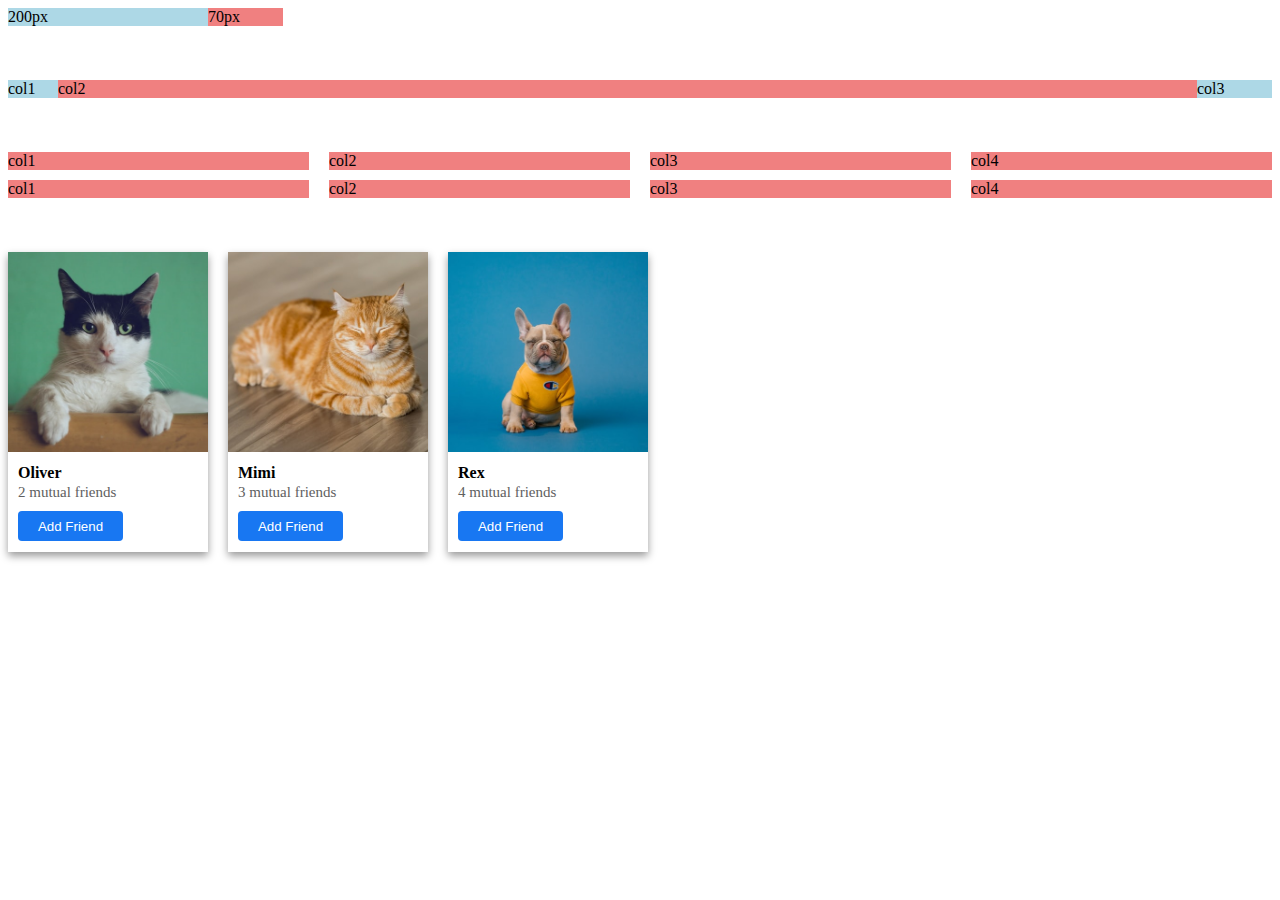
<file: day-7/Exercise-day-7.html>
<!DOCTYPE html>
<html lang="en">

<head>
    <meta charset="UTF-8">
    <meta http-equiv="X-UA-Compatible" content="IE=edge">
    <meta name="viewport" content="width=device-width, initial-scale=1.0">
    <title>Exercise day 7 Grid</title>
    <style>
        .div-1 {
            background-color: lightblue;
        }

        .div-2 {
            background-color: lightcoral;
        }

        .container-11a {
            display: grid;
            grid-template-columns: 200px 75px;
        }

        .container-11b {
            display: grid;
            grid-template-columns: 50px 1fr 75px;
        }

        .container-11c {
            display: grid;
            grid-template-columns: 1fr 1fr 1fr 1fr;
            column-gap: 20px;
            row-gap: 10px;
        }

        /* 11d */

        .container-11d {
            height: 300px;
            box-shadow: 0 4px 8px 0 rgba(0, 0, 0, 0.4);
        }

        .img-cat-11d {
            width: 100%;
            height: 200px;
            object-fit: cover;
            font-size: 14px;
        }

        .container-info {
            margin-left: 10px;
        }

        .name-11d {
            font-size: 16px;
            font-weight: bold;
            margin-top: 8px;
            margin-bottom: 0;
            cursor: pointer;
        }

        .name-11d-2 {
            font-size: 15px;
            margin-top: 2px;
            color: #606060;
            margin-bottom: 0;
        }

        .btn-add {
            background-color: rgb(24, 119, 242);
            color: white;
            border: none;
            width: 105px;
            height: 30px;
            border-radius: 4px;
            margin-top: 10px;
        }

        .container-grid-11d {
            display: grid;
            grid-template-columns: 200px 200px 200px;
            column-gap: 20px;
        }
    </style>
</head>

<body>
    <div class="container-11a">
        <div class="div-1">200px</div>
        <div class="div-2">70px</div>
    </div>

    <br><br><br>

    <div class="container-11b">
        <div class="div-1">col1</div>
        <div class="div-2">col2</div>
        <div class="div-1">col3</div>
    </div>
    <br><br><br>
    <div class="container-11c">
        <div class="div-2">col1</div>
        <div class="div-2">col2</div>
        <div class="div-2">col3</div>
        <div class="div-2">col4</div>
        <div class="div-2">col1</div>
        <div class="div-2">col2</div>
        <div class="div-2">col3</div>
        <div class="div-2">col4</div>
    </div>

    <br><br><br>

    <div class="container-grid-11d">
        <div class="container-11d">
            <img class="img-cat-11d" src="img/cat.jpg" alt="">
            <div class="container-info">
                <p class="name-11d">Oliver</p>
                <p class="name-11d-2">2 mutual friends</p>
                <button class="btn-add">Add Friend</button>
            </div>
        </div>
        <div class="container-11d">
            <img class="img-cat-11d" src="img/cat2.jpg" alt="">
            <div class="container-info">
                <p class="name-11d">Mimi</p>
                <p class="name-11d-2">3 mutual friends</p>
                <button class="btn-add">Add Friend</button>
            </div>
        </div>

        <div class="container-11d">
            <img class="img-cat-11d" src="img/dog.jpg" alt="">
            <div class="container-info">
                <p class="name-11d">Rex</p>
                <p class="name-11d-2">4 mutual friends</p>
                <button class="btn-add">Add Friend</button>
            </div>
        </div>
    </div>
</body>

</html>
</file>
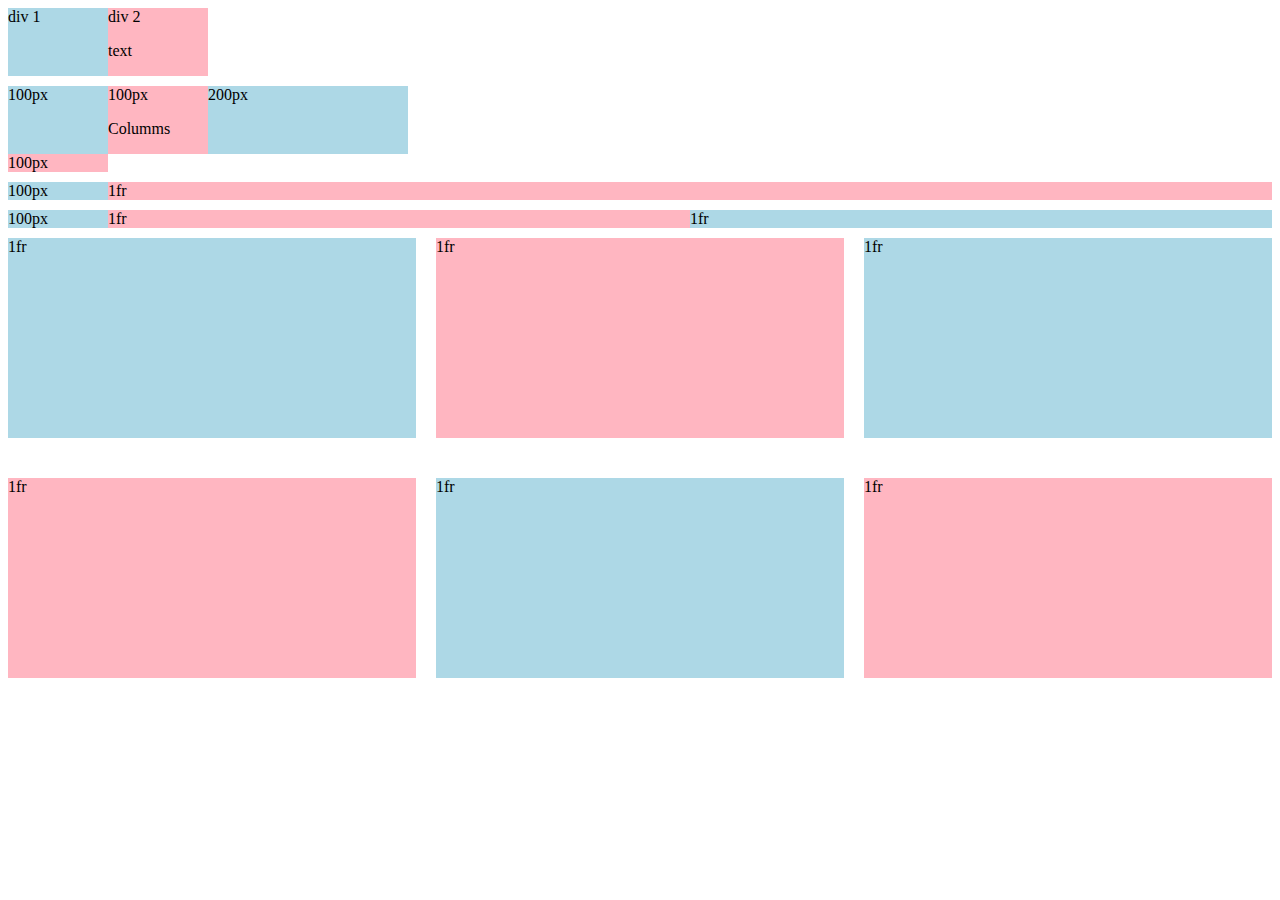
<file: day-7/grid.html>
<!DOCTYPE html>
<html lang="en">

<head>
    <meta charset="UTF-8">
    <meta http-equiv="X-UA-Compatible" content="IE=edge">
    <meta name="viewport" content="width=device-width, initial-scale=1.0">
    <title>Grid</title>
    <style>
        .container {
            display: grid;
            grid-template-columns: 100px 100px;
        }

        .div-1 {
            background-color: lightblue;
        }

        .div-2 {
            background-color: lightpink;
        }

        .container-2 {
            margin-top: 10px;
            display: grid;
            grid-template-columns: 100px 100px 200px;
        }

        .container-3 {
            margin-top: 10px;
            display: grid;
            grid-template-columns: 100px 1fr;
        }

        .container-4 {
            margin-top: 10px;
            display: grid;
            grid-template-columns: 100px 1fr 1fr;
        }

        .container-5 {
            margin-top: 10px;
            display: grid;
            grid-template-columns: 1fr 1fr 1fr;
            column-gap: 20px;
            row-gap: 40px;
        }

        .container-5 div {
            height: 200px;
        }
    </style>
</head>

<body>
    <div class="container">
        <div class="div-1">div 1</div>
        <div class="div-2">div 2 <p>text</p>
        </div>
    </div>

    <div class="container-2">
        <div class="div-1">100px</div>
        <div class="div-2">100px<p>Columms</p>
        </div>
        <div class="div-1">200px</div>
        <div class="div-2">100px</div>
    </div>

    <div class="container-3">
        <div class="div-1">100px</div>
        <div class="div-2">1fr</div>
    </div>

    <div class="container-4">
        <div class="div-1">100px</div>
        <div class="div-2">1fr</div>
        <div class="div-1">1fr</div>
    </div>

    <div class="container-5">
        <div class="div-1">1fr</div>
        <div class="div-2">1fr</div>
        <div class="div-1">1fr</div>

        <div class="div-2">1fr</div>
        <div class="div-1">1fr</div>
        <div class="div-2">1fr</div>
    </div>
</body>

</html>
</file>
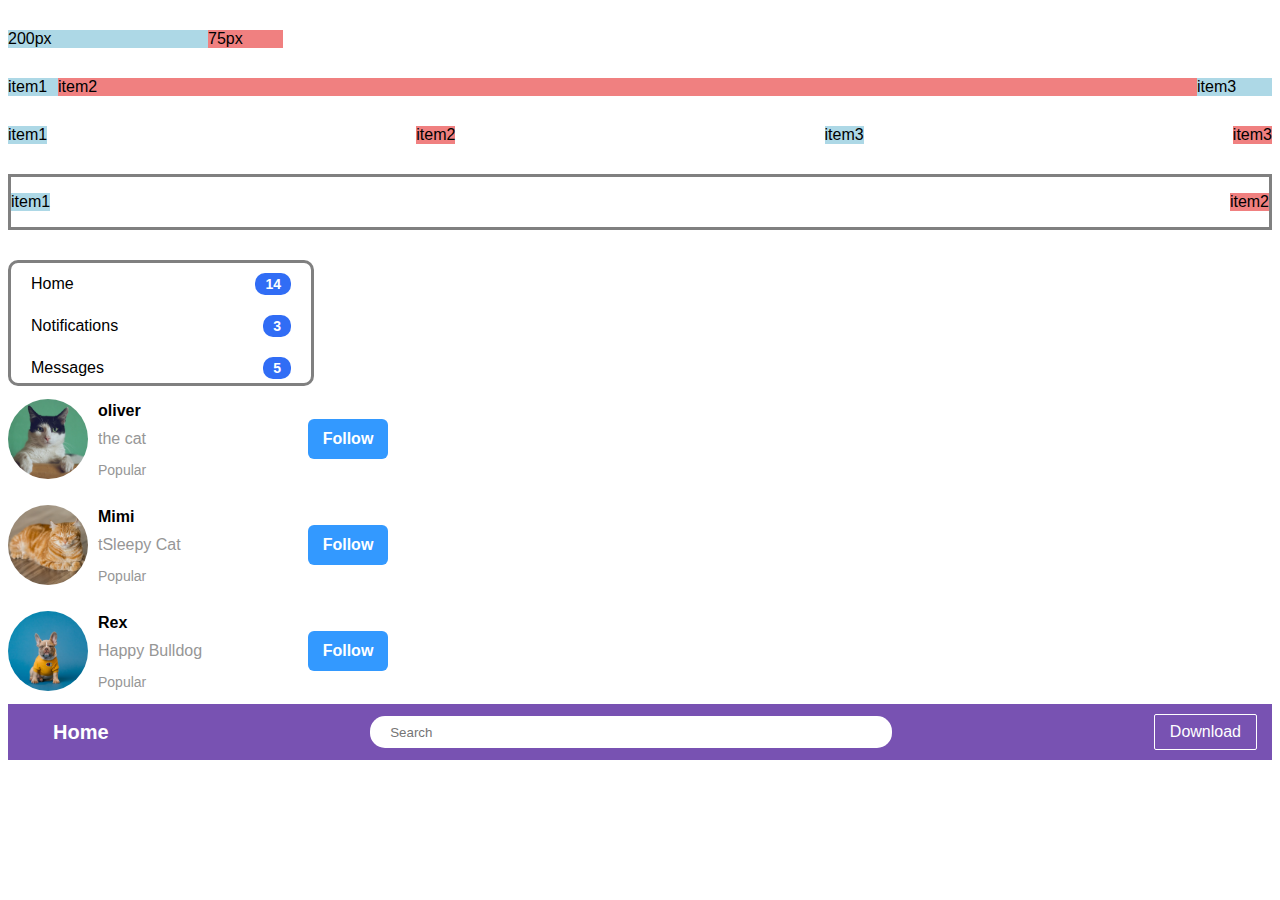
<file: day-8/Exercise-day-8.html>
<!DOCTYPE html>
<html lang="en">

<head>
    <meta charset="UTF-8">
    <meta http-equiv="X-UA-Compatible" content="IE=edge">
    <meta name="viewport" content="width=device-width, initial-scale=1.0">
    <title>Exercise day 8 Flex Box</title>
    <style>
        body {
            font-family: Arial, Helvetica, sans-serif;
        }

        .container {
            display: flex;
            flex-direction: row;
            margin-top: 30px;
        }

        .lightblue {
            background-color: lightblue;
        }

        .lightcoral {
            background-color: lightcoral;
        }

        .div-1-1 {
            width: 200px;
        }

        .div-1-2 {
            width: 75px;
        }

        .div-2-1 {
            width: 50px;
        }

        .div-2-2 {
            flex: 1;
        }

        .div-2-3 {
            width: 75px;
        }

        .container-3 {
            display: flex;
            flex-direction: row;
            margin-top: 30px;
            justify-content: space-between;
        }

        .container-4 {
            display: flex;
            flex-direction: row;
            margin-top: 30px;
            justify-content: space-between;
            height: 50px;
            border-style: solid;
            border-color: gray;
            align-items: center;
        }

        .container-5 {
            margin-top: 30px;
            border-style: solid;
            border-color: gray;
            border-radius: 10px;
            width: 300px;
            height: 120px;
            font-size: 16px;
        }

        .flex {
            display: flex;
            flex-direction: row;
            justify-content: space-between;
            align-items: center;
            padding-top: 10px;
            padding-bottom: 10px;
            margin-left: 20px;
            margin-right: 20px;
        }

        .notifications {
            background-color: rgb(49, 109, 245);
            color: white;
            padding-top: 3px;
            padding-bottom: 3px;
            padding-left: 10px;
            padding-right: 10px;
            border-radius: 10px;
            font-size: 14px;
            font-weight: bold;
        }


        .container-6 {
            display: flex;
            flex-direction: row;
            align-items: center;
        }

        .textbox:focus {
            outline: none;
        }

        .follow-button {
            background-color: rgb(51, 153, 255);
            color: white;
            height: 40px;
            width: 80px;
            border-radius: 6px;
            border: none;
            font-weight: bold;
            font-size: 16px;
            cursor: pointer;
            margin-left: 8px;
            vertical-align: middle;
            margin-left: 50px;
        }

        .cat-img-4 {
            width: 80px;
            height: 80px;
            object-fit: cover;
            border-radius: 50%;
        }

        .div-info {
            width: 160px;
            margin-left: 10px;
        }

        .name {
            font-weight: bold;
            margin-bottom: 0;
        }

        .handle {
            color: rgb(150, 150, 150);
            margin-bottom: 5px;
            margin-top: 10px;
        }

        .category {
            color: rgb(150, 150, 150);
            font-size: 14px;
        }

        .container-7 {
            background-color: rgb(120, 82, 178);
            color: white;
            display: flex;
            flex-direction: row;
            justify-content: space-between;
            align-items: center;
            padding-left: 15px;
            padding-right: 15px;
        }

        .home {
            color: white;
            margin-left: 30px;
            font-size: 20px;
            font-weight: bold;

        }

        .search {
            width: 500px;
            width: 500px;
            border: none;
            margin-top: 12px;
            margin-bottom: 12px;
            height: 30px;
            border-radius: 15px;
            padding-left: 20px;
        }


        .download {
            background-color: rgb(120, 82, 178);
            color: white;
            font-size: 16px;
            border-width: 1px;
            border-style: solid;
            border-color: white;
            border-radius: 2px;
            padding-top: 8px;
            padding-bottom: 8px;
            padding-left: 15px;
            padding-right: 15px;
        }
    </style>
</head>

<body>
    <div class="container">
        <div class="div-1-1 lightblue">200px</div>
        <div class="div-1-2 lightcoral">75px</div>
    </div>

    <div class="container">
        <div class="div-2-1 lightblue">item1</div>
        <div class="div-2-2 lightcoral">item2</div>
        <div class="div-2-3 lightblue">item3</div>
    </div>

    <div class="container-3">
        <div class="lightblue">item1</div>
        <div class="lightcoral">item2</div>
        <div class="lightblue">item3</div>
        <div class="lightcoral">item3</div>
    </div>

    <div class="container-4">
        <div class="lightblue">item1</div>
        <div class="lightcoral">item2</div>
    </div>

    <div class="container-5">
        <div class="flex">
            <div>Home</div>
            <div class="notifications">14</div>
        </div>
        <div class="flex">
            <div>Notifications</div>
            <div class="notifications">3</div>
        </div>
        <div class="flex">
            <div>Messages</div>
            <div class="notifications">5</div>
        </div>
    </div>

    <div class="container-6">
        <img class="cat-img-4" src="img/cat.jpg" alt="cat picture 3">
        <div class="div-info">
            <p class="name">oliver</p>
            <p class="handle">the cat</p>
            <p class="category">Popular</p>
        </div>
        <button class="follow-button">Follow</button>
    </div>

    <div class="container-6">
        <img class="cat-img-4" src="img/cat2.jpg" alt="cat picture 3">
        <div class="div-info">
            <p class="name">Mimi</p>
            <p class="handle">tSleepy Cat</p>
            <p class="category">Popular</p>
        </div>
        <button class="follow-button">Follow</button>
    </div>

    <div class="container-6">
        <img class="cat-img-4" src="img/dog.jpg" alt="cat picture 3">
        <div class="div-info">
            <p class="name">Rex</p>
            <p class="handle">Happy Bulldog</p>
            <p class="category">Popular</p>
        </div>
        <button class="follow-button">Follow</button>
    </div>

    <div class="container-7">
        <div class="home">Home</div>
        <input class="search" type="text" placeholder="Search">
        <button class="download">Download</button>
    </div>
</body>

</html>
</file>
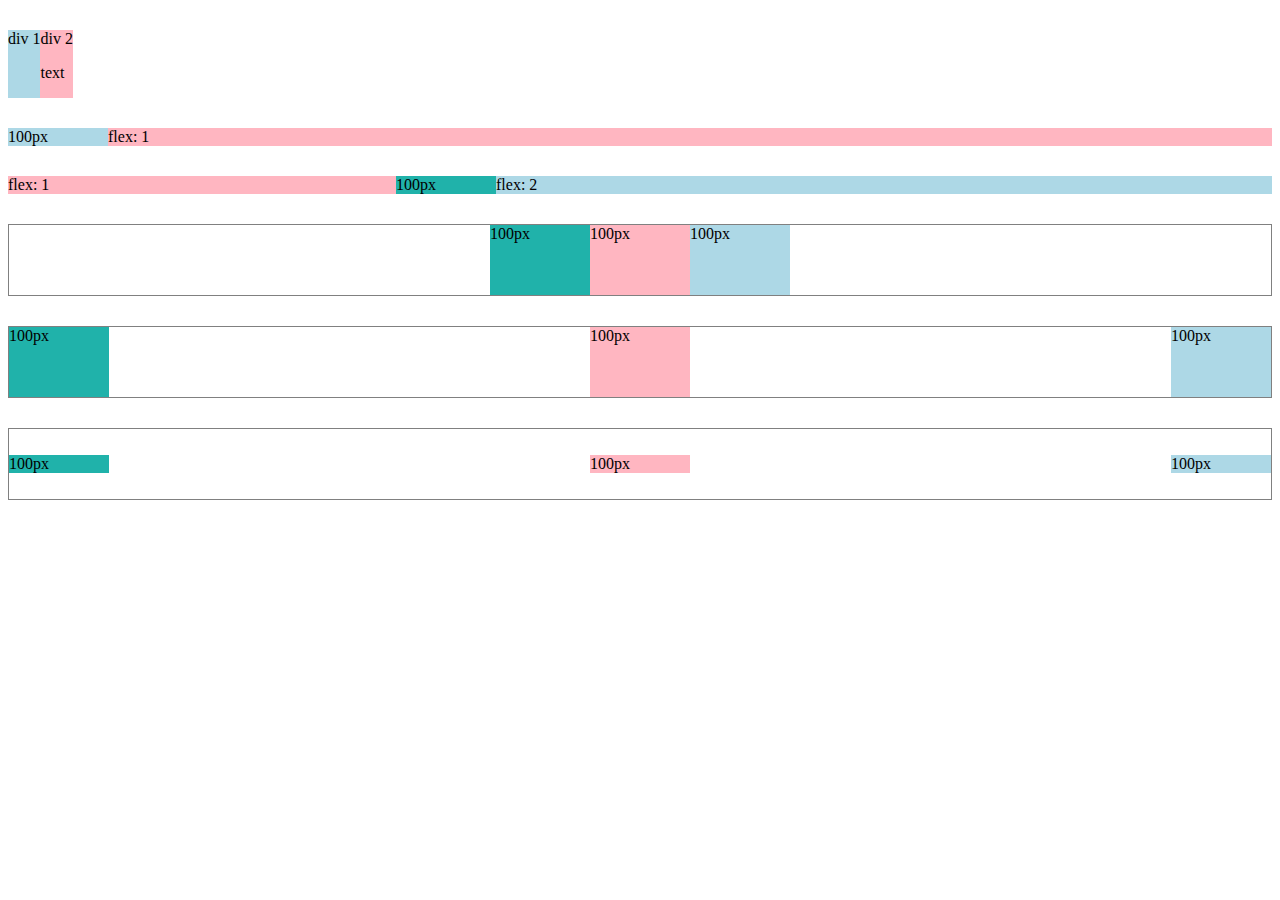
<file: day-8/flexnbox.html>
<!DOCTYPE html>
<html lang="en">

<head>
    <meta charset="UTF-8">
    <meta http-equiv="X-UA-Compatible" content="IE=edge">
    <meta name="viewport" content="width=device-width, initial-scale=1.0">
    <title>Flex Box</title>
    <style>
        .container {
            display: flex;
            flex-direction: row;
            margin-top: 30px;
        }

        .div-1 {
            background-color: lightblue;
        }

        .div-2 {
            background-color: lightpink;
        }


        .div-3 {
            background-color: lightblue;
            width: 100px;
        }

        .div-4 {
            background-color: lightpink;
            flex: 1;
        }

        .div-5 {
            background-color: lightseagreen;
            width: 100px;
        }

        .div-6 {
            background-color: lightpink;
            flex: 1;
        }

        .div-7 {
            background-color: lightblue;
            flex: 2;
        }

        .container-2 {
            display: flex;
            height: 70px;
            border-width: 1px;
            border-style: solid;
            border-color: gray;
            justify-content: center;
            flex-direction: row;
            margin-top: 30px;
        }

        .div-8 {
            background-color: lightseagreen;
            width: 100px;
        }

        .div-9 {
            background-color: lightpink;
            width: 100px;
        }

        .div-10 {
            background-color: lightblue;
            width: 100px;
        }

        .container-3 {
            display: flex;
            height: 70px;
            border-width: 1px;
            border-style: solid;
            border-color: gray;
            justify-content: space-between;
            flex-direction: row;
            margin-top: 30px;
        }

        .div-11 {
            background-color: lightseagreen;
            width: 100px;
        }

        .div-12 {
            background-color: lightpink;
            width: 100px;
        }

        .div-13 {
            background-color: lightblue;
            width: 100px;
        }

        .container-4 {
            display: flex;
            height: 70px;
            border-width: 1px;
            border-style: solid;
            border-color: gray;
            justify-content: space-between;
            align-items: center;
            flex-direction: row;
            margin-top: 30px;
        }

        .div-14 {
            background-color: lightseagreen;
            width: 100px;
        }

        .div-15 {
            background-color: lightpink;
            width: 100px;
        }

        .div-16 {
            background-color: lightblue;
            width: 100px;
        }
    </style>
</head>

<body>
    <div class="container">
        <div class="div-1">div 1</div>
        <div class="div-2">div 2 <p>text</p>
        </div>
    </div>

    <div class="container">
        <div class="div-3">100px</div>
        <div class="div-4">flex: 1</div>
    </div>

    <div class="container">
        <!-- <div class="div-5">100px</div> -->
        <div class="div-6">flex: 1 </div>
        <div class="div-5">100px</div>
        <div class="div-7">flex: 2</div>
    </div>

    <div class="container-2">
        <div class="div-8">100px</div>
        <div class="div-9">100px</div>
        <div class="div-10">100px</div>
    </div>

    <div class="container-3">
        <div class="div-11">100px</div>
        <div class="div-12">100px</div>
        <div class="div-13">100px</div>
    </div>

    <div class="container-4">
        <div class="div-14">100px</div>
        <div class="div-15">100px</div>
        <div class="div-16">100px</div>
    </div>
</body>

</html>
</file>
<file: youtube/style.css>
/* Video CSS */

.thumbnail {
    width: 100%;
}

.video-title {
    margin-top: 0;
    font-size: 16px;
    font-weight: 500;
    line-height: 20px;
    margin-bottom: 12px;
}

.profile-picture {
    width: 40px;
    border-radius: 50%;
}

.thumbnail-row {
    margin-bottom: 12px;
}

.video-author,
.video-stats {
    font-size: 14px;
    color: rgb(96, 96, 96);
}

.video-author {
    margin-bottom: 4px;
}

.video-info-grid {
    display: grid;
    grid-template-columns: 50px 1fr;
}

.video-grid {
    display: grid;
    grid-template-columns: 1fr 1fr 1fr;
    column-gap: 16px;
    row-gap: 40px;
}

/* Header CSS */

.header {
    height: 55px;
    display: flex;
    flex-direction: row;
    justify-content: space-between;
}

.left-section {
    align-items: flex-start;
    align-items: center;
    display: flex;
}

.hamburger-menu {
    height: 28px;
    margin-left: 24px;
    margin-right: 24px;
}

.youtube-logo {
    height: 26px;
    padding-left: 10px;
}


.middle-section {
    display: flex;
    align-items: center;
    flex: 1;
    margin-left: 60px;
    margin-right: 35px;
    max-width: 500px;
}

.search-btn {
    height: 40px;
    width: 60px;
    border-width: 1px;
    border-style: solid;
    border-color: rgb(189, 189, 189);
    background-color: rgb(240, 240, 240);
    margin-left: -1px;
    margin-right: 10px;
}

.voice-btn {
    height: 40px;
    width: 40px;
    border-radius: 50%;
    border: none;
    background-color: rgb(240, 240, 240);
}

.search-icon {
    height: 26px;
    margin-top: 4px;

}

.voice-icon {
    height: 26px;
    margin-top: 4px;
}

.search-bar {
    flex: 1;
    height: 36px;
    padding-left: 12px;
    font-size: 16px;
    border-style: solid;
    border-width: 1px;
    border-color: rgb(189, 189, 189);
    border-radius: 2px;
    box-shadow: inset 1px 2px 3px rgb(0, 0, 0, 0.15);
    width: 0;
    
}

.search-bar::placeholder {
    font-family: Roboto, Arial;
    font-size: 16px;

}


.right-section {
    align-items: flex-end;
    width: 180px;
    display: flex;
    align-items: center;
    justify-content: space-between;
    padding-right: 20px;
    flex-shrink: 0;
}

.upload-icon{
    height: 26px;
    margin-top: 4px;
}

.youtube-app-icon {
    height: 26px;
    margin-top: 4px;
}
.notify-icon {
    height: 26px;
    margin-top: 4px;
}

.current-user-picture {
    height: 32px;
    width: 32px;
    margin-top: 4px;
    border: none;
    border-radius: 50%;
}

/* General CSS */
p {
    font-family: Roboto, Arial;
    margin-top: 0;
    margin-bottom: 0;
}

body {
    margin: 0;
}
</file>
<file: day-4/style.css>
body {
    margin: 25px;
    margin-bottom: 120px;
}

.cat-img-1 {
    width: 200px;
    border-radius: 12px;
    margin-bottom: 20px;
}

.cat-img-2 {
    width: 200px;
    height: 200px;
    object-fit: cover;
    object-position: center;
    margin-bottom: 20px;
}

.cat-img-3 {
    width: 200px;
    height: 200px;
    object-fit: cover;
    object-position: center;
    border-radius: 50%;
    margin-bottom: 20px;
}

.tbox-7d {
    width: 160px;
    height: 30px;
    font-size: 18px;
    padding-left: 15px;
    padding-top: 3px;
    padding-bottom: 3px;
    border-radius: 8px;
    border: none;
    box-shadow: 0 0 2px rgba(0, 0, 0);
}

.tbox-7e {
    font-size: 16px;
    width: 500px;
    border: none;
    padding-top: 12px;
    padding-bottom: 12px;
    padding-left: 15px;
    padding-right: 15px;
    border-radius: 30px;
    box-shadow: 0 1px 5px rgba(0, 0, 0, 0.25);
}

.signup {
    font-family: Arial;
    font-size: 12px;
    color: rgb(80, 80, 80);
}

.signup p {
    margin-bottom: 0;
}

.signup-input {
    width: 300px;
    font-size: 18px;
    border-radius: 4px;
    border-style: solid;
    border-color: rgb(100, 100, 100);
    margin-top: 5px;
}

.signup-btn {
    margin-top: 15px;
    width: 310px;
    height: 45px;
    font-size: 16px;
    color: white;
    background-color: rgb(10, 102, 194);
    border: none;
    border-radius: 20px;
    cursor: pointer;
}

.hint-7g {
    color: rgb(100, 100, 100);
    margin-top: 5px;
}

.cat-img-4 {
    width: 80px;
    height: 80px;
    object-fit: contain;
    object-position: center;
    border-radius: 50%;
    vertical-align: middle;
}

.textbox {
    font-family: Arial;
    color: rgb(100, 100, 100);
    font-size: 20px;
    margin-left: 10px;
    border: none;
    vertical-align: middle;
}

.textbox:focus {
    outline: none;
}

.tweet-button {
    background-color: rgb(2, 130, 255);
    color: white;
    height: 34px;
    width: 74px;
    border-radius: 18px;
    border: none;
    font-weight: bold;
    font-size: 15px;
    cursor: pointer;
    margin-left: 8px;
    vertical-align: middle;
    margin-left: 50px;
}

.twitter-textbox {
    margin-top: 30px;
}
</file>
<file: day-5/style.css>
body {
    margin-bottom: 120px;
    font-family: Arial;
}

input {
    display: block;
}

.para-inline {
    width: 200px;
    display: inline-block;
    vertical-align: middle;
}

.google-logo {
    display: block;
    width: 200px;
    margin-left: 150px;
    margin-bottom: 10px;
}

.tbox-7e {
    font-size: 16px;
    width: 500px;
    border: none;
    padding-top: 12px;
    padding-bottom: 12px;
    padding-left: 15px;
    padding-right: 15px;
    border-radius: 30px;
    box-shadow: 0 1px 5px rgba(0, 0, 0, 0.25);
}

.first-name,
.last-name {
    display: inline-block;
    width: 100px;
    height: 25px;
    border-radius: 6px;
    font-size: 14px;
    border-style: solid;
    padding-left: 10px;
}

.email-input {
    width: 220px;
    height: 25px;
    border-radius: 6px;
    font-size: 14px;
    border-style: solid;
    padding-left: 10px;
    margin-top: 5px;
    margin-bottom: 5px;
}

.btn-signup {
    width: 235px;
    height: 35px;
    background-color: rgb(53, 122, 250);
    color: white;
    font-size: 15px;
    border: none;
    border-radius: 6px;
    font-weight: bold;
}

.content-8e {
    font-size: 28px;
    font-weight: bold;
    margin-bottom: 20px;
}

.destination,
.location {
    width: 280px;
    height: 25px;
    margin-bottom: 5px;
    background-color: rgb(240, 240, 240);
    font-size: 14px;
    padding: 5px;
    padding-left: 15px;
    border: none;
}

.sche-btn,
.request-btn {
    font-size: 12px;
    margin-top: 15px;
    height: 35px;
    margin-right: 10px;
    border: none;
}

.sche-btn {
    width: 140px;
}

.request-btn {
    width: 100px;
    background-color: black;
    color: white;
}
</file>
